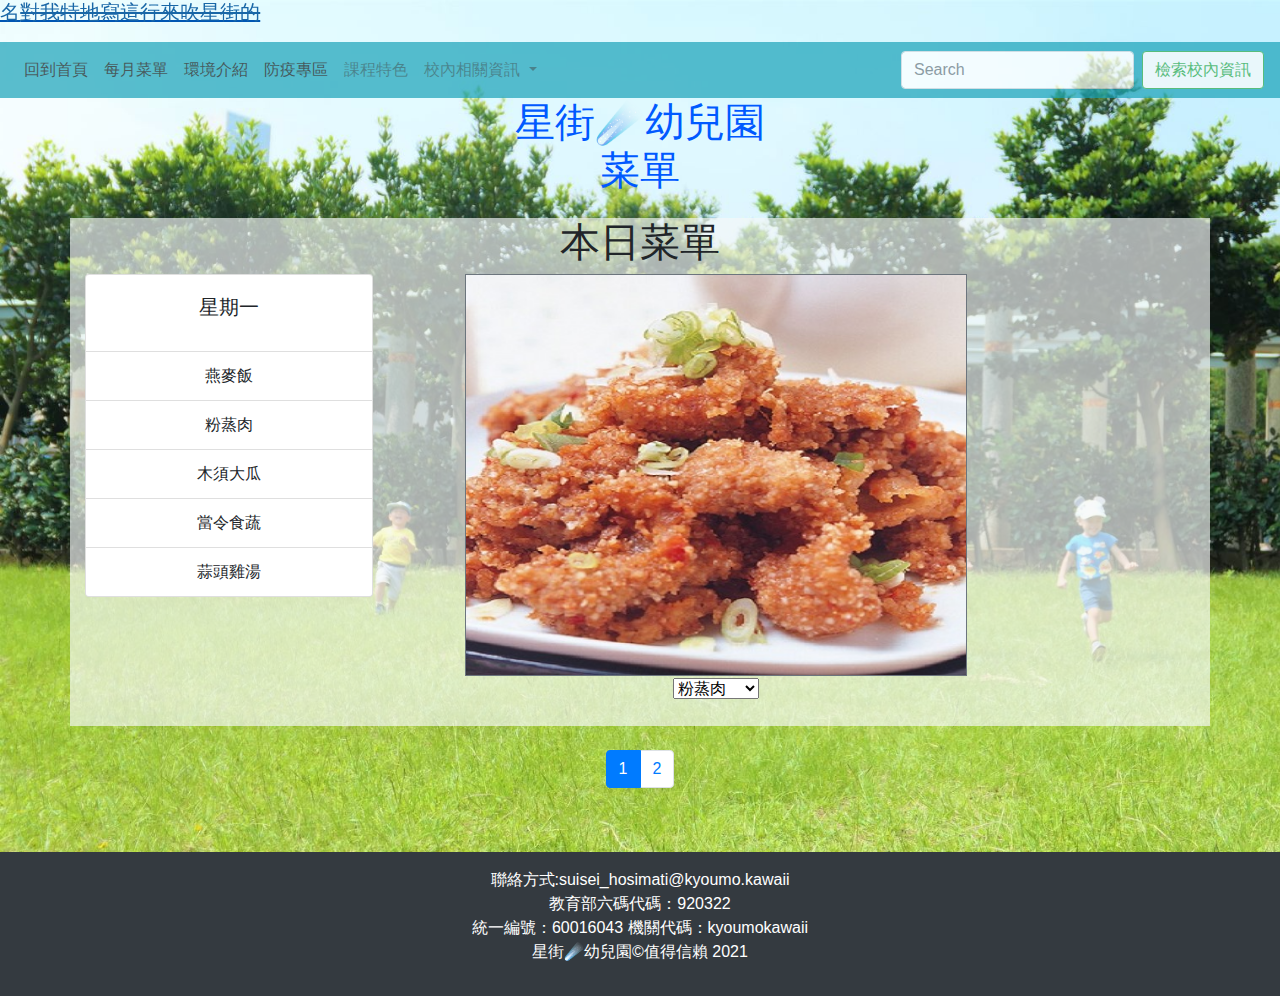
<file: menu.html>
<!DOCTYPE html>
<html lang="en">

<head>
  <meta charset="UTF-8">
  <meta http-equiv="X-UA-Compatible" content="IE=edge">
  <meta name="viewport" content="width=device-width, initial-scale=1.0">
  <title>星街☄️幼兒園 本日菜單</title>

  <style>
    body {

      background-image: url("幼兒園網頁.jpg");


      background-repeat: no-repeat;
      background-attachment: fixed;
      background-size: cover;

    }
  </style>


  <link rel="shortcut icon" href="LOGO.JPG" type="image/x-icon" />

</head>

<body>
  <marquee direction="right" scrollamount="20" onMouseOver="this.stop()" onMouseOut="this.start()">
    <img src="星街LOGO.jpg" style="float: left ; margin:0px 15px" alt="">

    <a href="https://www.youtube.com/channel/UC5CwaMl1eIgY8h02uZw7u8A" target="_blank">
        <h5 style=" color: rgb(25, 103, 167)">狂賀 星街達成世界搜尋趨勢第一名<s>對我特地寫這行來吹星街的</s>
        </h5>
    </a>
</marquee>

<nav class="navbar sticky-top  navbar-expand-sm navbar-expand-lg navbar-light bg-info" style="opacity: 0.7;">
    <!--設置表單功能-->
    <a class="navbar-toggler">星街☄️幼兒園</a>
    <button class="navbar-toggler" type="button" data-toggle="collapse" data-target="#navbarNavDropdown"
        aria-controls="navbarNavDropdown" aria-expanded="false" aria-label="Toggle navigation">
        <span class="navbar-toggler-icon"></span>
    </button>
    <div class="collapse navbar-collapse" id="navbarNavDropdown">
        <ul class="navbar-nav">
            <li class="nav-item active">
                <a class="nav-link" href="index.html">回到首頁<span class="sr-only">(current)</span></a>
            </li>
            <li class="nav-item active">
                <a class="nav-link" href="menu.html">每月菜單<span class="sr-only">(current)</span></a>
            </li>
            <li class="nav-item active">
                <a class="nav-link" href="環境介紹.html">環境介紹<span class="sr-only">(current)</span></a>
            </li>
            <li class="nav-item active">
                <a class="nav-link" href="防疫.html" >防疫專區<span
                        class="sr-only">(current)</span></a>
            </li>
            <li class="nav-item">
                <a class="nav-link" href="課程特色.html">課程特色</a>
            </li>

            <li class="nav-item dropdown">
                <a class="nav-link dropdown-toggle" href="#" id="navbarDropdownMenuLink" role="button"
                    data-toggle="dropdown" aria-haspopup="true" aria-expanded="false">
                    校內相關資訊
                </a>
                <div class="dropdown-menu" aria-labelledby="navbarDropdownMenuLink">
                    <a class="dropdown-item" href="teacher.html">全體教職員</a>
                    <a class="dropdown-item" href="activity.html">校慶活動</a>
                    <a class="dropdown-item" href="創意作品.html">學生創意作品</a>
                    <a class="dropdown-item" href="收費退費.html">收費退費須知</a>
                    <a class="dropdown-item" href="入學相關.html">入學相關</a>

                </div>
            </li>
        </ul>

    </div>
    <form class="form-inline my-2 my-lg-0">
        <input class="form-control mr-sm-2" type="text" placeholder="Search">
        <button class="btn btn-outline-success my-2 my-sm-0 bg-light" type="submit">檢索校內資訊</button>
    </form>
</nav>

<h1>
  <p style="text-align:center ;color: rgb(0, 89, 255);">星街☄️幼兒園<br>
    菜單
  </p>
</h1>
  

  <div class="container mt-4 text-center" style="background:#f5f8f8ab;width:100%" border="1">
    <h1>本日菜單</h1>
    <div class="row">
      <div class="col-lg-4 mb-4">
        <div class="card " style="width: 18rem;">
          <div class="card-body">
            <h5 class="card-title">星期一</h5>
          </div>
          <ul class="list-group list-group-flush">
            <li class="list-group-item">燕麥飯</li>
            <li class="list-group-item">粉蒸肉</li>
            <li class="list-group-item">木須大瓜</li>
            <li class="list-group-item">當令食蔬</li>
            <li class="list-group-item">蒜頭雞湯</li>
          </ul>
        </div>
      </div>
      <div class="col-lg-8 mb-4">
        <!--圖檔切換_開始-->
        <TABLE BORDER=0>
          <TR>
            <TD colspan="2" align="center"  class="bg-secondary">
              <IMG SRC="fd1.jpg" NAME="thumbnail1" style="width: 500px; height: 400px;">
            </TD>
          </TR>
          <FORM NAME="selections" >
            <TD>
              <SELECT NAME="individual" onChange="loadIndividual(this.form)">
                <!--在這裡編修圖檔的路徑//-->
                <OPTION VALUE="fd1.jpg" class="img-fluid" style="width: 500px; height: 400px;">粉蒸肉
                <OPTION VALUE="fd2.jpg" class="img-fluid" style="width: 500px; height: 400px;">木須大瓜
                <OPTION VALUE="fd3.jpg" class="img-fluid" style="width: 500px; height: 400px;">蒜頭雞湯
              </SELECT>
            </TD>
          </FORM>
        </TABLE>
        <!--圖檔切換_結束-->
        
      </div>

    </div>
  </div>




  <div class="w-100 d-flex justify-content-center mt-4">
    <div class="pagination-container">
      <nav aria-label="Page navigation example">
        <ul class="pagination">
          <li class="page-item active"><a class="page-link" href="">1</a></li>
          <li class="page-item"><a class="page-link" href="pic.html">2</a></li>
        </ul>
      </nav>
    </div>
  </div>




  <!-- end -->

  <footer class="bg-dark py-3 mt-5">
    <p class="text-center text-white">
      聯絡方式:suisei_hosimati@kyoumo.kawaii<br>
      教育部六碼代碼：920322<br>
      統一編號：60016043 機關代碼：kyoumokawaii<br>
      星街☄️幼兒園&copy;值得信賴 2021
    </p>
  </footer>

  <!-- /end -->


  <!doctype html>
  <html lang="en">

  <head>
    <title>Title</title>
    <!-- Required meta tags -->
    <meta charset="utf-8">
    <meta name="viewport" content="width=device-width, initial-scale=1, shrink-to-fit=no">

    <!-- Bootstrap CSS -->
    <link rel="stylesheet" href="https://stackpath.bootstrapcdn.com/bootstrap/4.3.1/css/bootstrap.min.css"
      integrity="sha384-ggOyR0iXCbMQv3Xipma34MD+dH/1fQ784/j6cY/iJTQUOhcWr7x9JvoRxT2MZw1T" crossorigin="anonymous">
  </head>

  <body>

    <!-- Optional JavaScript -->
    <!-- jQuery first, then Popper.js, then Bootstrap JS -->
    <script language="JavaScript">
      function f1() {
        setInterval("mdiv.filters.wave.phase+=10", 100);
      }
      if (document.all) {
        document.write('<img id=mdiv src="' + document.all.reflect.src + '" style="filter:wave(strength=3,freq=5,phase=3,lightstrength=3) blur() flipv()">')
        window.onload = f1
      }
    </script>
    <SCRIPT LANGUAGE="JavaScript">
      function loadIndividual(form) {
        var gifName = form.individual.options[form.individual.selectedIndex].value
        document.thumbnail1.src = gifName
      }
    </SCRIPT>
    <script src="https://code.jquery.com/jquery-3.3.1.slim.min.js"
      integrity="sha384-q8i/X+965DzO0rT7abK41JStQIAqVgRVzpbzo5smXKp4YfRvH+8abtTE1Pi6jizo"
      crossorigin="anonymous"></script>
    <script src="https://cdnjs.cloudflare.com/ajax/libs/popper.js/1.14.7/umd/popper.min.js"
      integrity="sha384-UO2eT0CpHqdSJQ6hJty5KVphtPhzWj9WO1clHTMGa3JDZwrnQq4sF86dIHNDz0W1"
      crossorigin="anonymous"></script>
    <script src="https://stackpath.bootstrapcdn.com/bootstrap/4.3.1/js/bootstrap.min.js"
      integrity="sha384-JjSmVgyd0p3pXB1rRibZUAYoIIy6OrQ6VrjIEaFf/nJGzIxFDsf4x0xIM+B07jRM"
      crossorigin="anonymous"></script>
  </body>

  </html>
</body>

</html>
</file>
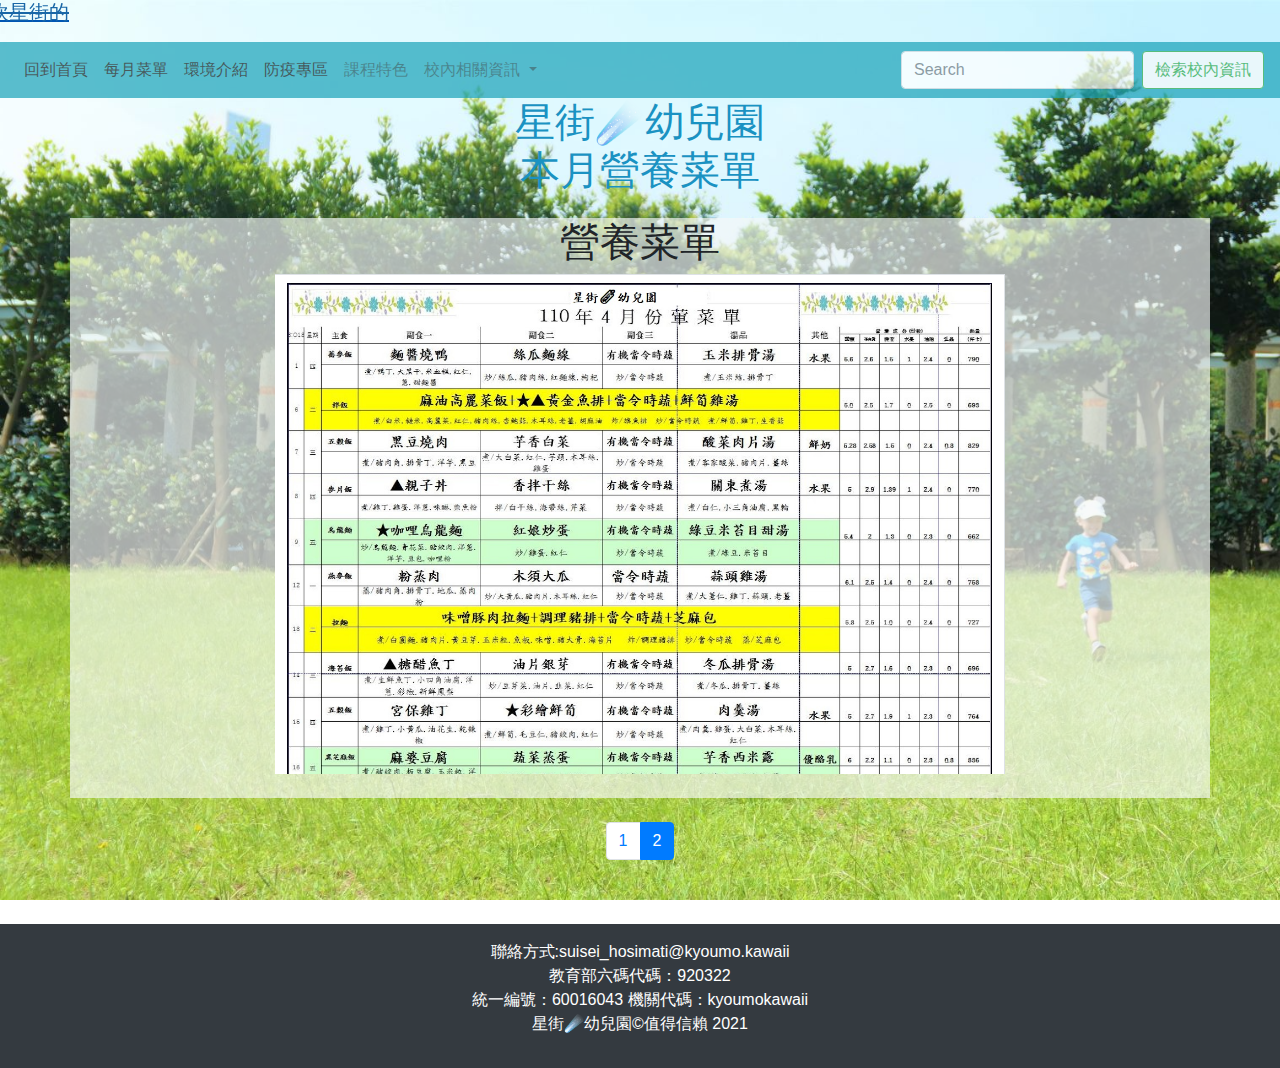
<file: pic.html>
<!DOCTYPE html>
<html lang="en">

<head>
    <title>星街☄️幼兒園 菜單</title>
    <!-- Required meta tags -->
    <meta charset="utf-8">
    <meta name="viewport" content="width=device-width, initial-scale=1, shrink-to-fit=no">

    <style>
        body {

            background-image: url("幼兒園網頁.jpg");
            background-repeat: no-repeat;
            background-attachment: fixed;
            background-size: cover;
        }
    </style>
    <!-- Bootstrap CSS -->

    <link rel="stylesheet" href="https://stackpath.bootstrapcdn.com/bootstrap/4.3.1/css/bootstrap.min.css"
        integrity="sha384-ggOyR0iXCbMQv3Xipma34MD+dH/1fQ784/j6cY/iJTQUOhcWr7x9JvoRxT2MZw1T" crossorigin="anonymous">
    <link rel="shortcut icon" href="LOGO.JPG" type="image/x-icon">



</head>

<body>


    <marquee direction="right" scrollamount="20" onMouseOver="this.stop()" onMouseOut="this.start()">
        <img src="星街LOGO.jpg" style="float: left ; margin:0px 15px" alt="">

        <a href="https://www.youtube.com/channel/UC5CwaMl1eIgY8h02uZw7u8A" target="_blank">
            <h5 style=" color: rgb(25, 103, 167)">狂賀 星街達成世界搜尋趨勢第一名<s>對我特地寫這行來吹星街的</s>
            </h5>
        </a>
    </marquee>



    <nav class="navbar sticky-top  navbar-expand-sm navbar-expand-lg navbar-light bg-info" style="opacity: 0.7;">
        <!--設置表單功能-->
        <a class="navbar-toggler">星街☄️幼兒園</a>
        <button class="navbar-toggler" type="button" data-toggle="collapse" data-target="#navbarNavDropdown"
            aria-controls="navbarNavDropdown" aria-expanded="false" aria-label="Toggle navigation">
            <span class="navbar-toggler-icon"></span>
        </button>
        <div class="collapse navbar-collapse" id="navbarNavDropdown">
            <ul class="navbar-nav">
                <li class="nav-item active">
                    <a class="nav-link" href="index.html">回到首頁<span class="sr-only">(current)</span></a>
                </li>
                <li class="nav-item active">
                    <a class="nav-link" href="menu.html">每月菜單<span class="sr-only">(current)</span></a>
                </li>
                <li class="nav-item active">
                    <a class="nav-link" href="環境介紹.html">環境介紹<span class="sr-only">(current)</span></a>
                </li>
                <li class="nav-item active">
                    <a class="nav-link" href="防疫.html">防疫專區<span class="sr-only">(current)</span></a>
                </li>
                <li class="nav-item">
                    <a class="nav-link" href="課程特色.html">課程特色</a>
                </li>

                <li class="nav-item dropdown">
                    <a class="nav-link dropdown-toggle" href="#" id="navbarDropdownMenuLink" role="button"
                        data-toggle="dropdown" aria-haspopup="true" aria-expanded="false">
                        校內相關資訊
                    </a>
                    <div class="dropdown-menu" aria-labelledby="navbarDropdownMenuLink">
                        <a class="dropdown-item" href="teacher.html">全體教職員</a>
                        <a class="dropdown-item" href="activity.html">校慶活動</a>
                        <a class="dropdown-item" href="創意作品.html">學生創意作品</a>
                        <a class="dropdown-item" href="收費退費.html">收費退費須知</a>
                        <a class="dropdown-item" href="入學相關.html">入學相關</a>

                    </div>
                </li>
            </ul>

        </div>
        <form class="form-inline my-2 my-lg-0">
            <input class="form-control mr-sm-2" type="text" placeholder="Search">
            <button class="btn btn-outline-success my-2 my-sm-0 bg-light" type="submit">檢索校內資訊</button>
        </form>
    </nav>

    <h1>
        <p style="text-align:center ; color: rgb(26, 146, 194);">
            星街☄️幼兒園<br>
            本月營養菜單<br></p>
    </h1>


    <div class="container mt-4 text-center" style="background:#f5f8f8ab;width:100%;" border="1">
        <h1>營養菜單</h1>
        <div class="row" align=center>
            <div class="col-lg-2">
            </div>
            <div class="col-lg-8 mb-4">
                <div class="overflow-auto" style=" height: 500px; width: 100%;">
                    <a class="page-link" href="menu.html"><img src="4月.jpg" alt="" class="img-fluid mb-4"></a>
                </div>
            </div>
        </div>

    </div>

    <div class="w-100 d-flex justify-content-center mt-4">
        <div class="pagination-container">
            <nav aria-label="Page navigation example">
                <ul class="pagination">
                    <li class="page-item"><a class="page-link" href="menu.html">1</a></li>
                    <li class="page-item active"><a class="page-link" href="">2</a></li>
                </ul>
            </nav>
        </div>
    </div>



    <footer class="bg-dark py-3 mt-5">
        <p class="text-center text-white">
            聯絡方式:suisei_hosimati@kyoumo.kawaii<br>
            教育部六碼代碼：920322<br>
            統一編號：60016043 機關代碼：kyoumokawaii<br>
            星街☄️幼兒園&copy;值得信賴 2021




        </p>
    </footer>







    <!-- Optional JavaScript -->
    <!-- jQuery first, then Popper.js, then Bootstrap JS -->
    <script src="https://code.jquery.com/jquery-3.3.1.slim.min.js"
        integrity="sha384-q8i/X+965DzO0rT7abK41JStQIAqVgRVzpbzo5smXKp4YfRvH+8abtTE1Pi6jizo"
        crossorigin="anonymous"></script>
    <script src="https://cdnjs.cloudflare.com/ajax/libs/popper.js/1.14.7/umd/popper.min.js"
        integrity="sha384-UO2eT0CpHqdSJQ6hJty5KVphtPhzWj9WO1clHTMGa3JDZwrnQq4sF86dIHNDz0W1"
        crossorigin="anonymous"></script>
    <script src="https://stackpath.bootstrapcdn.com/bootstrap/4.3.1/js/bootstrap.min.js"
        integrity="sha384-JjSmVgyd0p3pXB1rRibZUAYoIIy6OrQ6VrjIEaFf/nJGzIxFDsf4x0xIM+B07jRM"
        crossorigin="anonymous"></script>
</body>

</html>
</file>
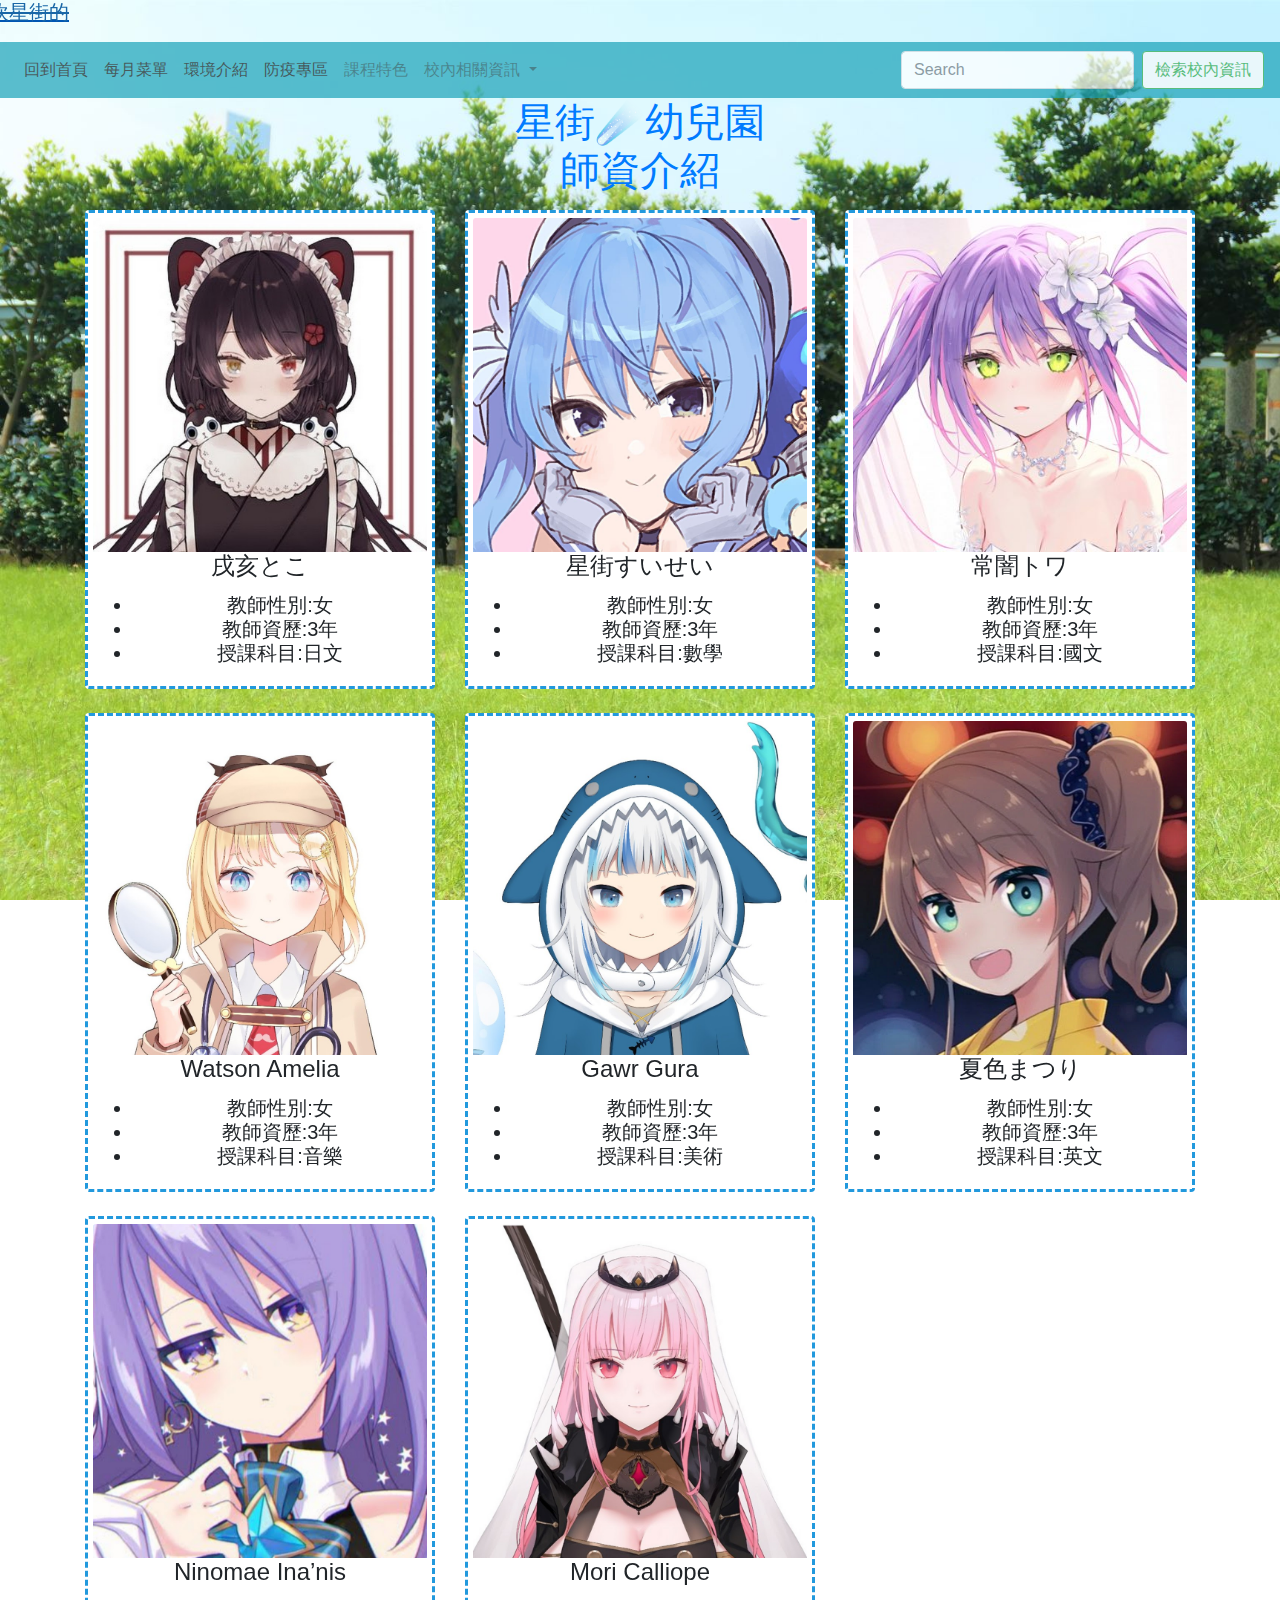
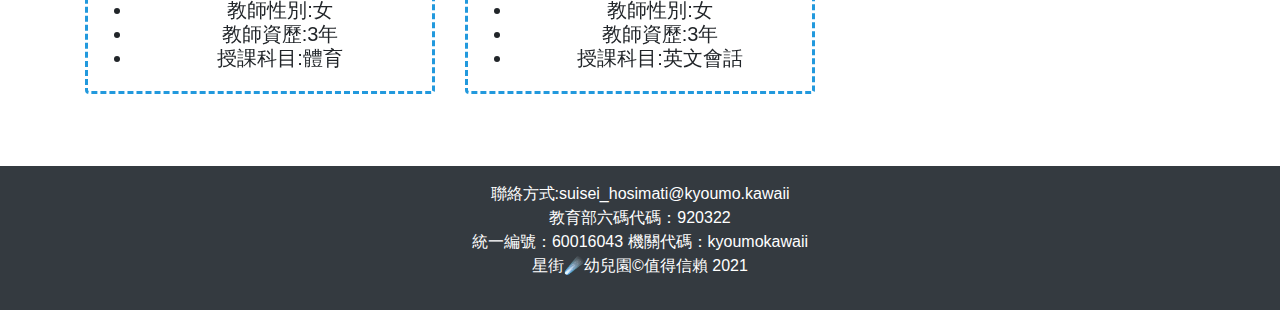
<file: teacher.html>
<!DOCTYPE html>
<html lang="en">

<head>
  <title>星街☄️幼兒園 教師資源</title>
  <!-- Required meta tags -->
  <meta charset="utf-8">
  <meta name="viewport" content="width=device-width, initial-scale=1, shrink-to-fit=no">

  <style>
    body {

      background-image: url("幼兒園網頁.jpg");
      background-repeat: no-repeat;
      background-attachment: fixed;
      background-size: cover;
    }
  </style>
  <!-- Bootstrap CSS -->
  <link rel=stylesheet type="text/css" href="css.css">

  <link rel="stylesheet" href="https://stackpath.bootstrapcdn.com/bootstrap/4.3.1/css/bootstrap.min.css"
    integrity="sha384-ggOyR0iXCbMQv3Xipma34MD+dH/1fQ784/j6cY/iJTQUOhcWr7x9JvoRxT2MZw1T" crossorigin="anonymous">
  <link rel="shortcut icon" href="LOGO.JPG" type="image/x-icon">


</head>

<body>
  <marquee direction="right" scrollamount="20" onMouseOver="this.stop()" onMouseOut="this.start()">
    <img src="星街LOGO.jpg" style="float: left ; margin:0px 15px" alt="">

    <a href="https://www.youtube.com/channel/UC5CwaMl1eIgY8h02uZw7u8A" target="_blank">
      <h5 style=" color: rgb(25, 103, 167)">狂賀 星街達成世界搜尋趨勢第一名<s>對我特地寫這行來吹星街的</s>
      </h5>
    </a>
  </marquee>







  <nav class="navbar sticky-top  navbar-expand-sm navbar-expand-lg navbar-light bg-info" style="opacity: 0.7;">
    <!--設置表單功能-->
    <a class="navbar-toggler">星街☄️幼兒園</a>
    <button class="navbar-toggler" type="button" data-toggle="collapse" data-target="#navbarNavDropdown"
      aria-controls="navbarNavDropdown" aria-expanded="false" aria-label="Toggle navigation">
      <span class="navbar-toggler-icon"></span>
    </button>
    <div class="collapse navbar-collapse" id="navbarNavDropdown">
      <ul class="navbar-nav">
        <li class="nav-item active">
          <a class="nav-link" href="index.html">回到首頁<span class="sr-only">(current)</span></a>
        </li>
        <li class="nav-item active">
          <a class="nav-link" href="menu.html">每月菜單<span class="sr-only">(current)</span></a>
        </li>
        <li class="nav-item active">
          <a class="nav-link" href="環境介紹.html">環境介紹<span class="sr-only">(current)</span></a>
        </li>
        <li class="nav-item active">
          <a class="nav-link" href="防疫.html">防疫專區<span class="sr-only">(current)</span></a>
        </li>
        <li class="nav-item">
          <a class="nav-link" href="課程特色.html">課程特色</a>
        </li>

        <li class="nav-item dropdown">
          <a class="nav-link dropdown-toggle" href="#" id="navbarDropdownMenuLink" role="button" data-toggle="dropdown"
            aria-haspopup="true" aria-expanded="false">
            校內相關資訊
          </a>
          <div class="dropdown-menu" aria-labelledby="navbarDropdownMenuLink">
            <a class="dropdown-item" href="teacher.html">全體教職員</a>
            <a class="dropdown-item" href="activity.html">校慶活動</a>
            <a class="dropdown-item" href="創意作品.html">學生創意作品</a>
            <a class="dropdown-item" href="收費退費.html">收費退費須知</a>
            <a class="dropdown-item" href="入學相關.html">入學相關</a>

          </div>
        </li>
      </ul>

    </div>
    <form class="form-inline my-2 my-lg-0">
      <input class="form-control mr-sm-2" type="text" placeholder="Search">
      <button class="btn btn-outline-success my-2 my-sm-0 bg-light" type="submit">檢索校內資訊</button>
    </form>
  </nav>
  <h1>
    <p style="text-align:center ; color: oldlace;"><a href="index.html">星街☄️幼兒園<br>
        師資介紹</a><br></p>
  </h1>

  <div class="container">

    <div class="row">

      <div class="col-lg-4 col-md-6 mb-4">

        <div class="card"
          style="border-width:3px;border-style:dashed;border-color:#2299dd;padding:5px; width:100%; height:100% ">



          <div class="card-container">
            <div class="card-inner">

              <!--此處為圖片寬度-->
              <div class="card-imgouter" style="width:100%;">

                <img src="TOKO.jpg" class="card-img-top" alt="...">
                <h4 class="card-title">戌亥とこ</h4>
                <ul class="h5">
                  <li>教師性別:女</li>
                  <li>教師資歷:3年</li>
                  <li>授課科目:日文</li>

                </ul>
              </div>
              <div class="card-content" style="background-color: rgb(224, 150, 31);">
                <a href="https://twitter.com/inui_toko" target="_blank">
                  <p style="color: rgb(255, 255, 255);">来て遊んでください</p>

                </a>
              </div>
            </div>
          </div>

        </div>

      </div>

      <div class="col-lg-4 col-md-6 mb-4">

        <div class="card"
          style="border-width:3px;border-style:dashed;border-color:#2299dd;padding:5px; width:100%; height:100%">


          <div class="card-container">
            <div class="card-inner">

              <!--此處為圖片寬度-->
              <div class="card-imgouter" style="width:100%">

                <img src="星街3.jpg" class="card-img-top" alt="...">
                <h4 class="card-title">星街すいせい</h4>
                <ul class="h5">
                  <li>教師性別:女</li>
                  <li>教師資歷:3年</li>
                  <li>授課科目:數學</li>

                </ul>


              </div>
              <div class="card-content" style="background-color: rgb(70, 129, 218);">
                <a href="https://twitter.com/suisei_hosimati" target="_blank">
                  <p style="color: rgb(255, 255, 255);">来て遊んでください</p>

                </a>
              </div>
            </div>
          </div>

        </div>

      </div>

      <div class="col-lg-4 col-md-6 mb-4">

        <div class="card"
          style="border-width:3px;border-style:dashed;border-color:#2299dd;padding:5px; width:100%; height:100%">


          <div class="card-container">
            <div class="card-inner">

              <!--此處為圖片寬度-->
              <div class="card-imgouter" style="width:100%;">

                <img src="常闇.jpg" class="card-img-top" alt="...">
                <h4 class="card-title">常闇トワ</h4>
                <ul class="h5">
                  <li>教師性別:女</li>
                  <li>教師資歷:3年</li>
                  <li>授課科目:國文</li>


                  <p></p>
                </ul>


              </div>
              <div class="card-content" style="background-color: rgb(192, 83, 235);">
                <a href="https://twitter.com/tokoyamitowa" target="_blank">
                  <p style="color: rgb(255, 255, 255);">来て遊んでください</p>

                </a>
              </div>
            </div>
          </div>

        </div>

      </div>

      <div class="col-lg-4 col-md-6 mb-4">

        <div class="card"
          style="border-width:3px;border-style:dashed;border-color:#2299dd;padding:5px; width:100%; height:100% ;">


          <div class="card-container">
            <div class="card-inner">

              <!--此處為圖片寬度-->
              <div class="card-imgouter" style="width:100%;">

                <img src="華生.jpg" class="card-img-top" alt="...">
                <h4 class="card-title">Watson Amelia</h4>
                <ul class="h5">
                  <li>教師性別:女</li>
                  <li>教師資歷:3年</li>
                  <li>授課科目:音樂</li>


                  <p></p>
                </ul>


              </div>
              <div class="card-content" style="background-color: rgb(248, 250, 123);">
                <a href="https://twitter.com/watsonameliaen" target="_blank">
                  <p style="color: rgb(0, 0, 0);">来て遊んでください</p>

                </a>
              </div>
            </div>
          </div>

        </div>

      </div>

      <div class="col-lg-4 col-md-6 mb-4">

        <div class="card"
          style="border-width:3px;border-style:dashed;border-color:#2299dd;padding:5px; width:100%; height:100% ;">


          <div class="card-container">
            <div class="card-inner">

              <!--此處為圖片寬度-->
              <div class="card-imgouter" style="width:100%;">

                <img src="GURA.jpg" class="card-img-top" alt="...">
                <h4 class="card-title">Gawr Gura</h4>
                <ul class="h5">
                  <li>教師性別:女</li>
                  <li>教師資歷:3年</li>
                  <li>授課科目:美術</li>


                  <p></p>
                </ul>


              </div>
              <div class="card-content" style="background-color: rgb(34, 239, 253);">
                <a href="https://twitter.com/gawrgura" target="_blank">
                  <p style="color: rgb(0, 0, 0);">来て遊んでください</p>

                </a>
              </div>
            </div>
          </div>

        </div>

      </div>

      <div class="col-lg-4 col-md-6 mb-4">

        <div class="card"
          style="border-width:3px;border-style:dashed;border-color:#2299dd;padding:5px; width:100%; height:100% ;">


          <div class="card-container">
            <div class="card-inner">

              <!--此處為圖片寬度-->
              <div class="card-imgouter" style="width:100%;">

                <img src="夏色.jpg" class="card-img-top" alt="...">
                <h4 class="card-title">夏色まつり</h4>
                <ul class="h5">
                  <li>教師性別:女</li>
                  <li>教師資歷:3年</li>
                  <li>授課科目:英文</li>


                  <p></p>
                </ul>


              </div>
              <div class="card-content" style="background-color: rgb(200, 140, 42);">
                <a href="https://twitter.com/natsuiromatsuri" target="_blank">
                  <p style="color: rgb(0, 0, 0);">来て遊んでください</p>

                </a>
              </div>
            </div>
          </div>

        </div>

      </div>

      <div class="col-lg-4 col-md-6 mb-4">

        <div class="card"
          style="border-width:3px;border-style:dashed;border-color:#2299dd;padding:5px; width:100%; height:100% ">


          <div class="card-container">
            <div class="card-inner">

              <!--此處為圖片寬度-->
              <div class="card-imgouter" style="width:100%;">

                <img src="INA.jpg" class="card-img-top" alt="...">
                <h4 class="card-title">Ninomae Ina’nis</h4>
                <ul class="h5">
                  <li>教師性別:女</li>
                  <li>教師資歷:3年</li>
                  <li>授課科目:體育</li>


                  <p></p>
                </ul>


              </div>
              <div class="card-content" style="background-color: rgb(171, 45, 230);">
                <a href="https://twitter.com/ninomaeinanis" target="_blank">
                  <p style="color: rgb(0, 0, 0);">来て遊んでください</p>

                </a>
              </div>
            </div>
          </div>

        </div>

      </div>

      <div class="col-lg-4 col-md-6 mb-4">

        <div class="card"
          style="border-width:3px;border-style:dashed;border-color:#2299dd;padding:5px; width:100%; height:100% ;">

          <div class="card-container">
            <div class="card-inner">

              <!--此處為圖片寬度-->
              <div class="card-imgouter" style="width:100%;  flex-flow: 1;">


                <img src="死神.jpg" class="card-img-top" alt="...">
                <h4 class="card-title">Mori Calliope</h4>
                <ul class="h5">
                  <li>教師性別:女</li>
                  <li>教師資歷:3年</li>
                  <li>授課科目:英文會話 </li>
                </ul>

              </div>
              <div class="card-content" style="background-color: rgb(243, 144, 213);">
                <a href="https://twitter.com/moricalliope" target="_blank">
                  <p style="color: rgb(0, 0, 0);">来て遊んでください</p>

                </a>
              </div>
            </div>
          </div>

        </div>

      </div>

    </div>

  </div>










  <footer class="bg-dark py-3 mt-5">
    <p class="text-center text-white">
      聯絡方式:suisei_hosimati@kyoumo.kawaii<br>
      教育部六碼代碼：920322<br>
      統一編號：60016043 機關代碼：kyoumokawaii<br>
      星街☄️幼兒園&copy;值得信賴 2021




    </p>
  </footer>



















  <!-- Optional JavaScript -->
  <!-- jQuery first, then Popper.js, then Bootstrap JS -->
  <script src="https://code.jquery.com/jquery-3.3.1.slim.min.js"
    integrity="sha384-q8i/X+965DzO0rT7abK41JStQIAqVgRVzpbzo5smXKp4YfRvH+8abtTE1Pi6jizo"
    crossorigin="anonymous"></script>
  <script src="https://cdnjs.cloudflare.com/ajax/libs/popper.js/1.14.7/umd/popper.min.js"
    integrity="sha384-UO2eT0CpHqdSJQ6hJty5KVphtPhzWj9WO1clHTMGa3JDZwrnQq4sF86dIHNDz0W1"
    crossorigin="anonymous"></script>
  <script src="https://stackpath.bootstrapcdn.com/bootstrap/4.3.1/js/bootstrap.min.js"
    integrity="sha384-JjSmVgyd0p3pXB1rRibZUAYoIIy6OrQ6VrjIEaFf/nJGzIxFDsf4x0xIM+B07jRM"
    crossorigin="anonymous"></script>
</body>

</html>
</file>
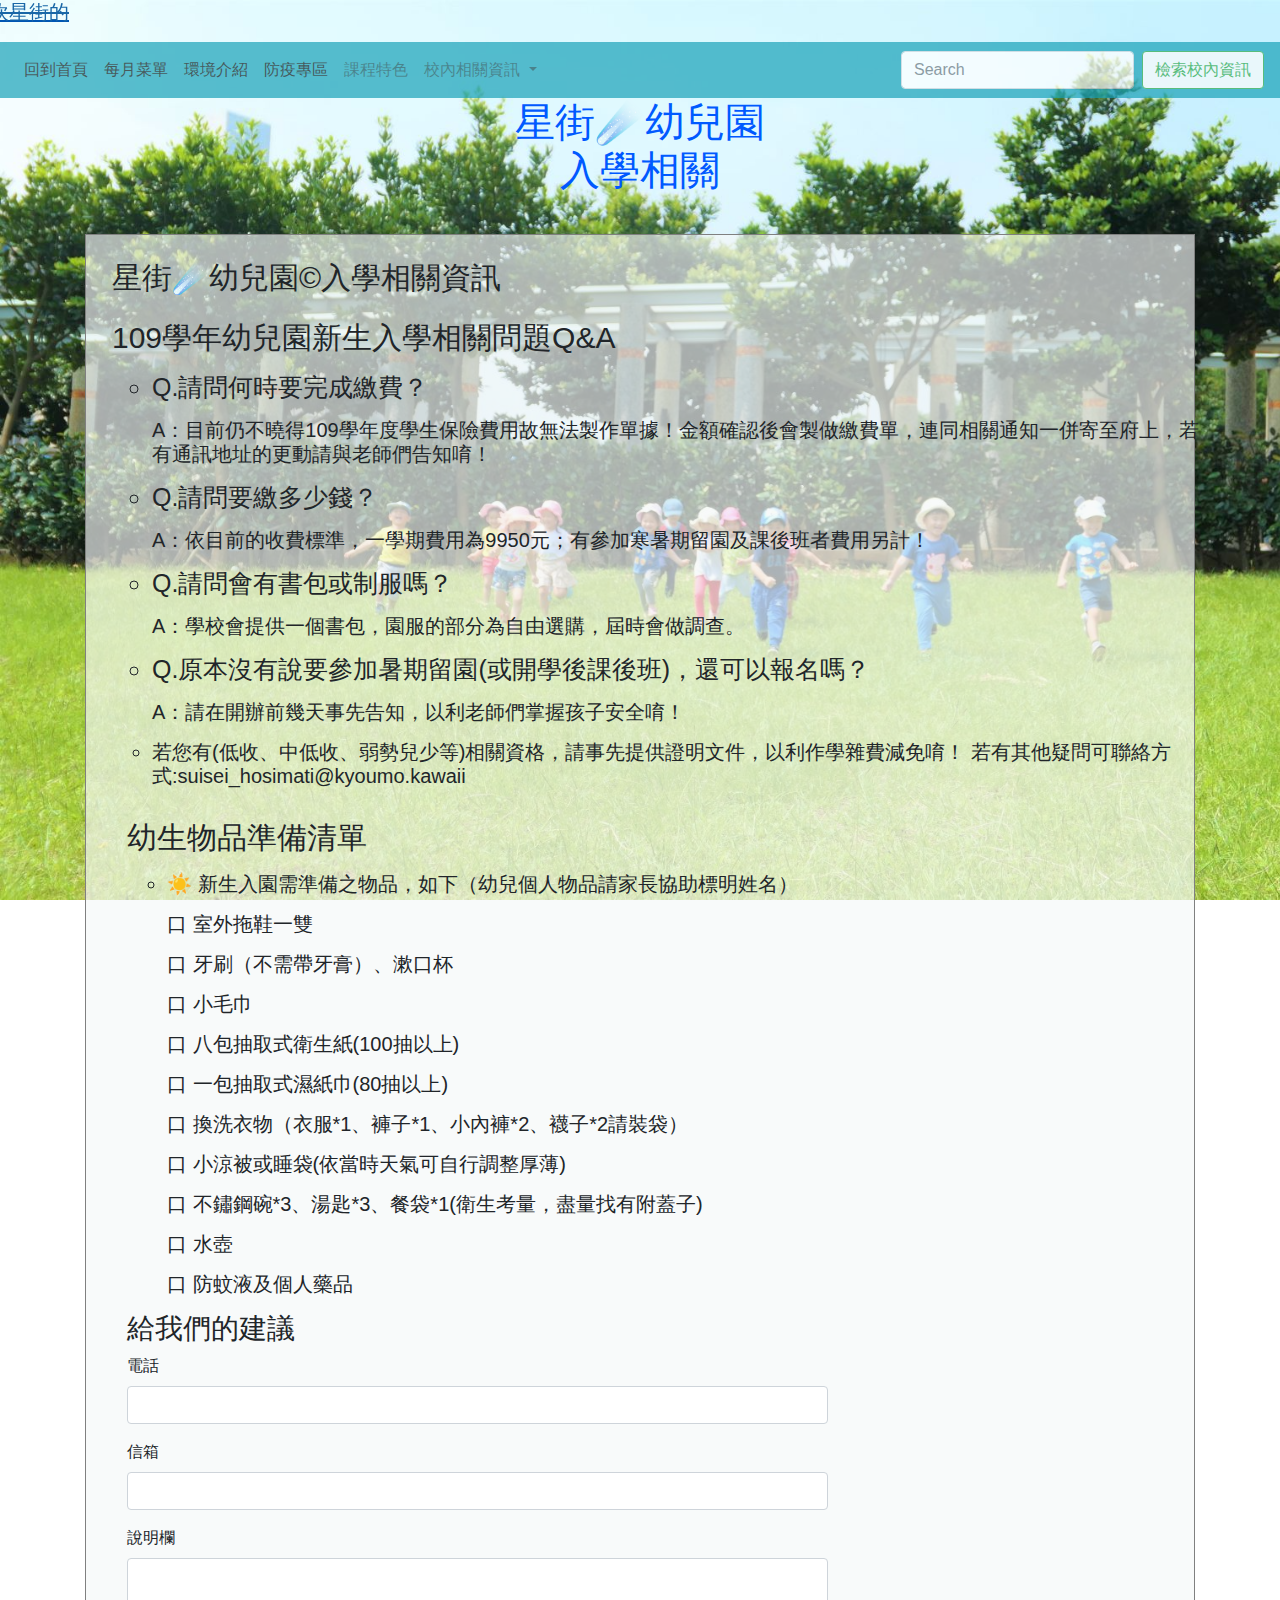
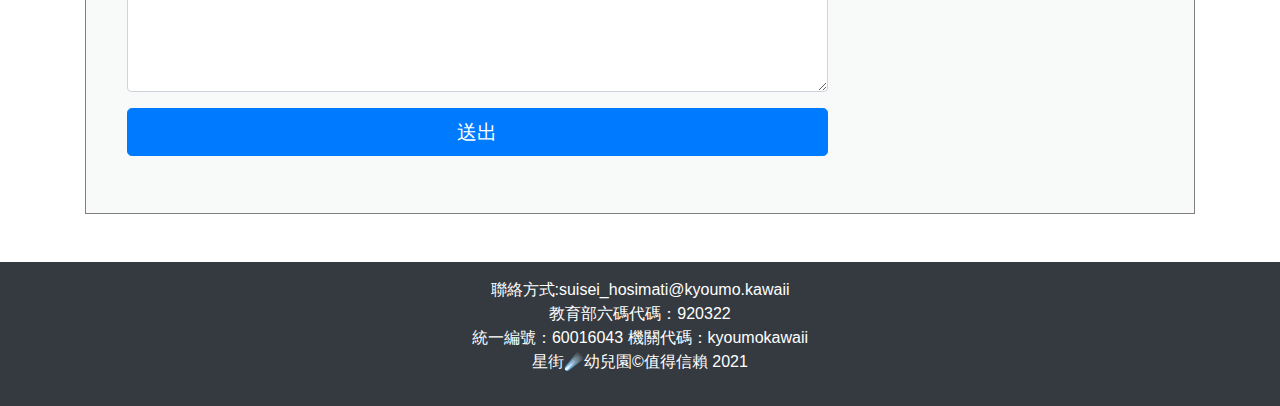
<file: 入學相關.html>
<!DOCTYPE html>
<html lang="en">

<head>
    <title>星街☄️幼兒園 入學相關</title>
    <!-- Required meta tags -->
    <meta charset="utf-8">
    <meta name="viewport" content="width=device-width, initial-scale=1, shrink-to-fit=no">

    <style>
        body {

            background-image: url("幼兒園網頁.jpg");
            background-repeat: no-repeat;
            background-attachment: fixed;
            background-size: cover;
        }
    </style>
    <!-- Bootstrap CSS -->

    <link rel="stylesheet" href="https://stackpath.bootstrapcdn.com/bootstrap/4.3.1/css/bootstrap.min.css"
        integrity="sha384-ggOyR0iXCbMQv3Xipma34MD+dH/1fQ784/j6cY/iJTQUOhcWr7x9JvoRxT2MZw1T" crossorigin="anonymous">
    <link rel="shortcut icon" href="LOGO.JPG" type="image/x-icon">


</head>

<body>




    <marquee direction="right" scrollamount="20" onMouseOver="this.stop()" onMouseOut="this.start()">
        <img src="星街LOGO.jpg" style="float: left ; margin:0px 15px" alt="">

        <a href="https://www.youtube.com/channel/UC5CwaMl1eIgY8h02uZw7u8A" target="_blank">
            <h5 style=" color: rgb(25, 103, 167)">狂賀 星街達成世界搜尋趨勢第一名<s>對我特地寫這行來吹星街的</s>
            </h5>
        </a>
    </marquee>





    <nav class="navbar sticky-top  navbar-expand-sm navbar-expand-lg navbar-light bg-info" style="opacity: 0.7;">
        <!--設置表單功能-->
        <a class="navbar-toggler">星街☄️幼兒園</a>
        <button class="navbar-toggler" type="button" data-toggle="collapse" data-target="#navbarNavDropdown"
            aria-controls="navbarNavDropdown" aria-expanded="false" aria-label="Toggle navigation">
            <span class="navbar-toggler-icon"></span>
        </button>
        <div class="collapse navbar-collapse" id="navbarNavDropdown">
            <ul class="navbar-nav">
                <li class="nav-item active">
                    <a class="nav-link" href="index.html">回到首頁<span class="sr-only">(current)</span></a>
                </li>
                <li class="nav-item active">
                    <a class="nav-link" href="menu.html">每月菜單<span class="sr-only">(current)</span></a>
                </li>
                <li class="nav-item active">
                    <a class="nav-link" href="環境介紹.html">環境介紹<span class="sr-only">(current)</span></a>
                </li>
                <li class="nav-item active">
                    <a class="nav-link" href="防疫.html">防疫專區<span class="sr-only">(current)</span></a>
                </li>
                <li class="nav-item">
                    <a class="nav-link" href="課程特色.html">課程特色</a>
                </li>

                <li class="nav-item dropdown">
                    <a class="nav-link dropdown-toggle" href="#" id="navbarDropdownMenuLink" role="button"
                        data-toggle="dropdown" aria-haspopup="true" aria-expanded="false">
                        校內相關資訊
                    </a>
                    <div class="dropdown-menu" aria-labelledby="navbarDropdownMenuLink">
                        <a class="dropdown-item" href="teacher.html">全體教職員</a>
                        <a class="dropdown-item" href="activity.html">校慶活動</a>
                        <a class="dropdown-item" href="創意作品.html">學生創意作品</a>
                        <a class="dropdown-item" href="收費退費.html">收費退費須知</a>
                        <a class="dropdown-item" href="入學相關.html">入學相關</a>

                    </div>
                </li>
            </ul>

        </div>
        <form class="form-inline my-2 my-lg-0">
            <input class="form-control mr-sm-2" type="text" placeholder="Search">
            <button class="btn btn-outline-success my-2 my-sm-0 bg-light" type="submit">檢索校內資訊</button>
        </form>
    </nav>

    <h1>
        <p style="text-align:center ;color: rgb(0, 89, 255);">星街☄️幼兒園<br>
            入學相關
        </p>
    </h1>

    <div class="container">
        <table style="background:#f5f8f8ab;width:100%" border="1" ;>
            　<tr>
                　<td>
                    <ul>
                        <div class="row">


                            <div class="row">
                                <div class="col-lg-6   ">

                                </div>
                            </div>
                            <div class="col-lg-100 mt-4">
                                <h3 style="font-size: 30px;">星街☄️幼兒園&copy;入學相關資訊</h3>

                                <h5 class="mt-4 text-monspace ">

                                    <div class="col-lg-30 mt-4">

                                        <p style="font-size: 30px;">109學年幼兒園新生入學相關問題Q&A</p>
                                        <ul>

                                            <li style="font-size: 25px;">Q.請問何時要完成繳費？</li>
                                            <p></p>
                                            <p>A：目前仍不曉得109學年度學生保險費用故無法製作單據！金額確認後會製做繳費單，連同相關通知一併寄至府上，若有通訊地址的更動請與老師們告知唷！
                                            </p>
                                            <li style="font-size: 25px;">Q.請問要繳多少錢？</li>
                                            <p></p>
                                            <p>A：依目前的收費標準，一學期費用為9950元；有參加寒暑期留園及課後班者費用另計！</p>
                                            <li style="font-size: 25px;">Q.請問會有書包或制服嗎？</li>
                                            <p></p>
                                            <p>A：學校會提供一個書包，園服的部分為自由選購，屆時會做調查。</p>
                                            <li style="font-size: 25px;">Q.原本沒有說要參加暑期留園(或開學後課後班)，還可以報名嗎？</li>
                                            <p></p>
                                            <p>A：請在開辦前幾天事先告知，以利老師們掌握孩子安全唷！</p>
                                            <li>若您有(低收、中低收、弱勢兒少等)相關資格，請事先提供證明文件，以利作學雜費減免唷！
                                                若有其他疑問可聯絡方式:suisei_hosimati@kyoumo.kawaii</li>
                                        </ul>
                                </h5>
                            </div>
                        </div>
                        <div class="col-lg-100 mt-4">


                            <h5 class="mt-4 text-monspace ">

                                <div class="col-lg-30 mt-4">


                                    <p style="font-size: 30px;">幼生物品準備清單</p>
                                    <ul>

                                        <li>☀ 新生入園需準備之物品，如下（幼兒個人物品請家長協助標明姓名）</li>
                                        <p></p>
                                        <p>口 室外拖鞋一雙</p>
                                        <p>口 牙刷（不需帶牙膏）、漱口杯</p>
                                        <p>口 小毛巾</p>
                                        <p>口 八包抽取式衛生紙(100抽以上)</p>
                                        <p>口 一包抽取式濕紙巾(80抽以上)</p>
                                        <p>口 換洗衣物（衣服*1、褲子*1、小內褲*2、襪子*2請裝袋）</p>
                                        <p>口 小涼被或睡袋(依當時天氣可自行調整厚薄)</p>
                                        <p>口 不鏽鋼碗*3、湯匙*3、餐袋*1(衛生考量，盡量找有附蓋子)</p>
                                        <p>口 水壺</p>
                                        <p>口 防蚊液及個人藥品</p>
                                    </ul>
                            </h5>
                        </div>



    </div>






    </div>
    <div class="row">
        <div class="col-lg-8">
            <h3>給我們的建議</h3>
            <div class="form-group">
                <label for="">電話</label>
                <input type="tel" name="" id="" class="form-control" placeholder="" aria-describedby="helpId">
                <small id="helpId" class="text-muted"></small>
            </div>
            <div class="form-group">
                <label for="">信箱</label>
                <input type="tel" name="" id="" class="form-control" placeholder="" aria-describedby="helpId">
                <small id="helpId" class="text-muted"></small>
            </div>
            <div class="form-group">
                <label for="">說明欄</label>
                <textarea class="form-control" name="" id="" rows="5"></textarea>
            </div>
            <button type="button" name="" id="" class="btn btn-primary btn-lg btn-block mb-3">送出</button>
        </div>
    </div>
    </div>


    </div>
    </div>
    </ul>
    　</td>
    　</tr>
    </table>
    </div>









    <footer class="bg-dark py-3 mt-5">
        <p class="text-center text-white">
            聯絡方式:suisei_hosimati@kyoumo.kawaii<br>
            教育部六碼代碼：920322<br>
            統一編號：60016043 機關代碼：kyoumokawaii<br>
            星街☄️幼兒園&copy;值得信賴 2021




        </p>
    </footer>







    <!-- Optional JavaScript -->
    <!-- jQuery first, then Popper.js, then Bootstrap JS -->
    <script src="https://code.jquery.com/jquery-3.3.1.slim.min.js"
        integrity="sha384-q8i/X+965DzO0rT7abK41JStQIAqVgRVzpbzo5smXKp4YfRvH+8abtTE1Pi6jizo"
        crossorigin="anonymous"></script>
    <script src="https://cdnjs.cloudflare.com/ajax/libs/popper.js/1.14.7/umd/popper.min.js"
        integrity="sha384-UO2eT0CpHqdSJQ6hJty5KVphtPhzWj9WO1clHTMGa3JDZwrnQq4sF86dIHNDz0W1"
        crossorigin="anonymous"></script>
    <script src="https://stackpath.bootstrapcdn.com/bootstrap/4.3.1/js/bootstrap.min.js"
        integrity="sha384-JjSmVgyd0p3pXB1rRibZUAYoIIy6OrQ6VrjIEaFf/nJGzIxFDsf4x0xIM+B07jRM"
        crossorigin="anonymous"></script>
</body>

</html>
</file>
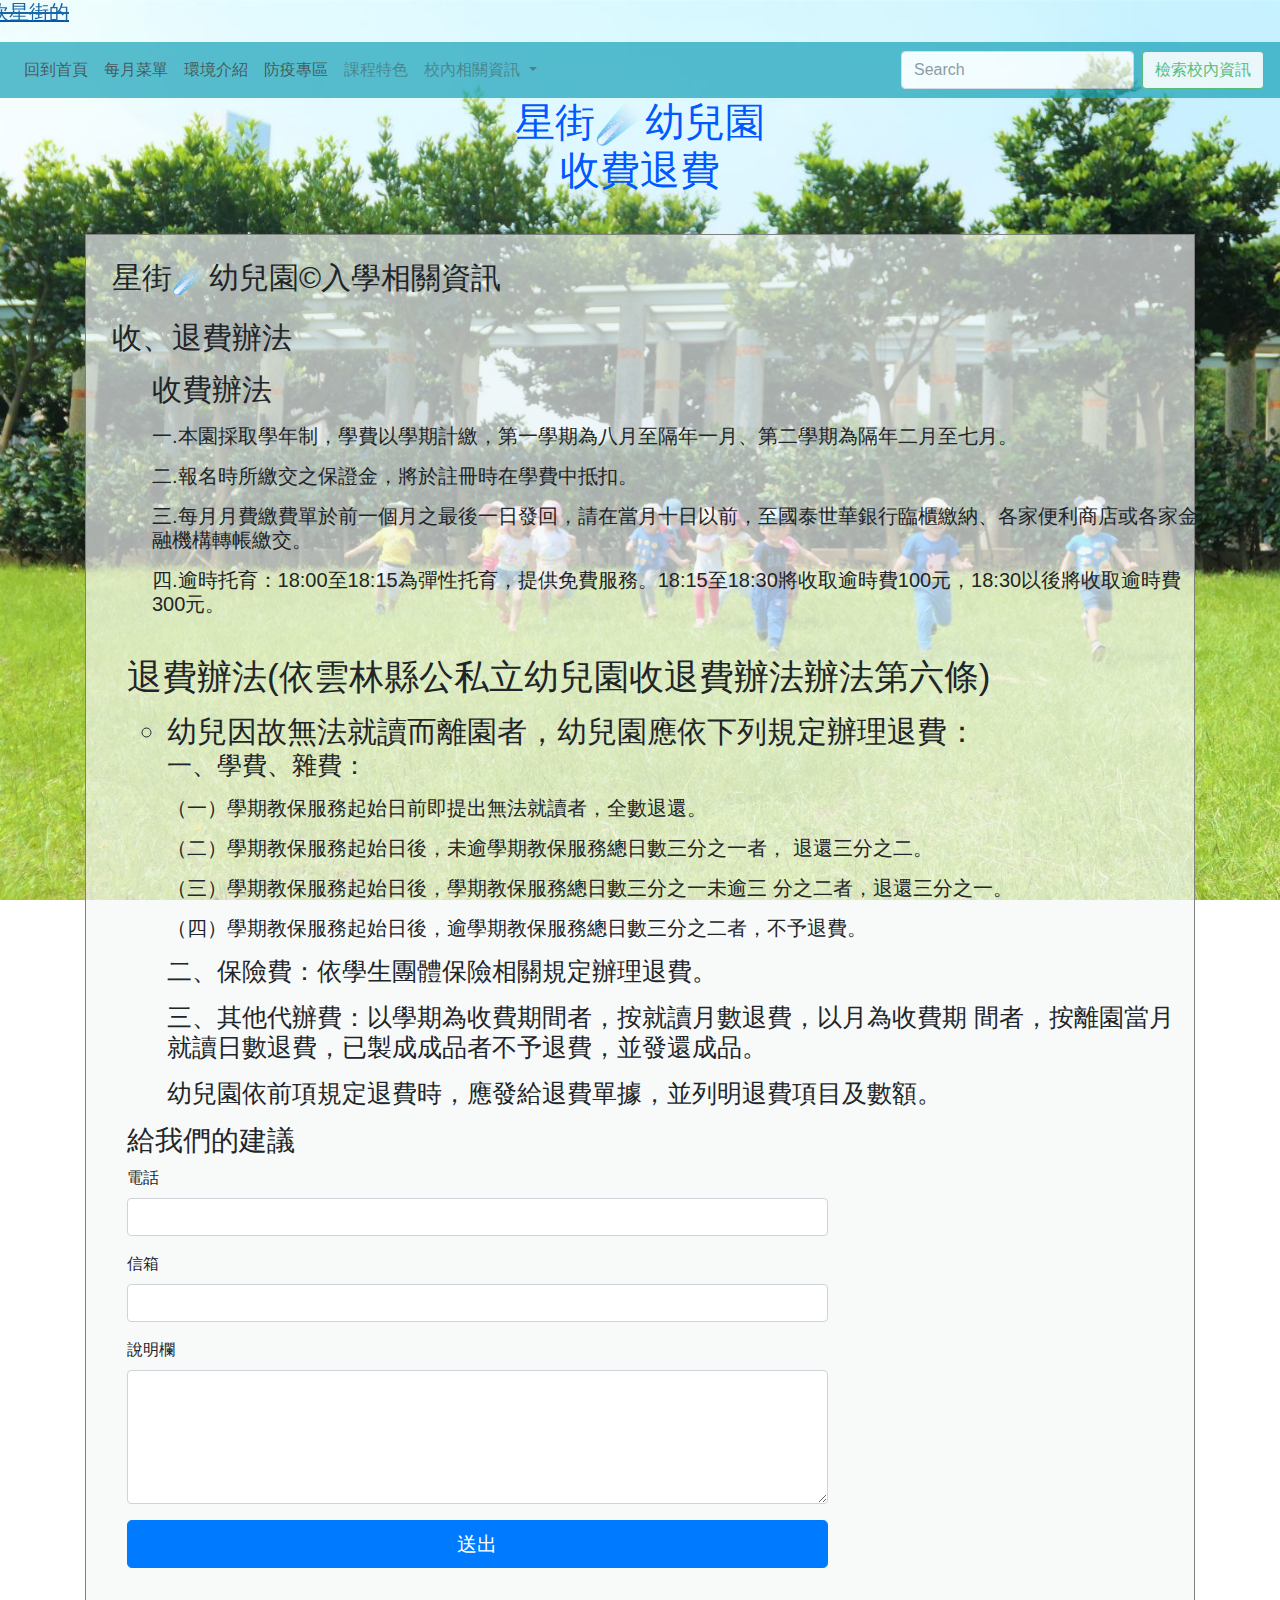
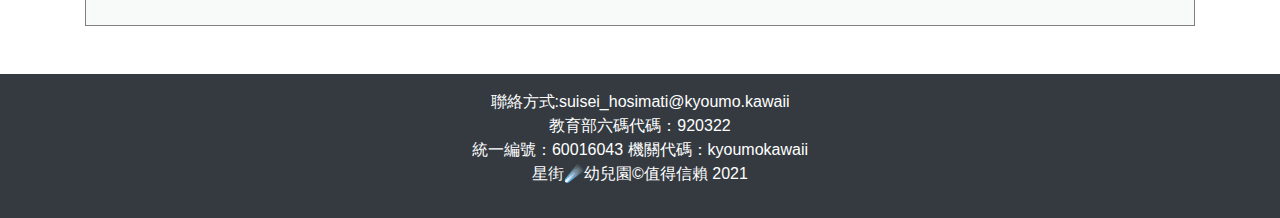
<file: 收費退費.html>
<!DOCTYPE html>
<html lang="en">

<head>
    <title>星街☄️幼兒園 收費退費</title>
    <!-- Required meta tags -->
    <meta charset="utf-8">
    <meta name="viewport" content="width=device-width, initial-scale=1, shrink-to-fit=no">

    <style>
        body {

            background-image: url("幼兒園網頁.jpg");
            background-repeat: no-repeat;
            background-attachment: fixed;
            background-size: cover;
        }
    </style>
    <!-- Bootstrap CSS -->

    <link rel="stylesheet" href="https://stackpath.bootstrapcdn.com/bootstrap/4.3.1/css/bootstrap.min.css"
        integrity="sha384-ggOyR0iXCbMQv3Xipma34MD+dH/1fQ784/j6cY/iJTQUOhcWr7x9JvoRxT2MZw1T" crossorigin="anonymous">
    <link rel="shortcut icon" href="LOGO.JPG" type="image/x-icon">


</head>

<body>


    <marquee direction="right" scrollamount="20" onMouseOver="this.stop()" onMouseOut="this.start()">
        <img src="星街LOGO.jpg" style="float: left ; margin:0px 15px" alt="">

        <a href="https://www.youtube.com/channel/UC5CwaMl1eIgY8h02uZw7u8A" target="_blank">
            <h5 style=" color: rgb(25, 103, 167)">狂賀 星街達成世界搜尋趨勢第一名<s>對我特地寫這行來吹星街的</s>
            </h5>
        </a>
    </marquee>





    <nav class="navbar sticky-top  navbar-expand-sm navbar-expand-lg navbar-light bg-info" style="opacity: 0.7;">
        <!--設置表單功能-->
        <a class="navbar-toggler">星街☄️幼兒園</a>
        <button class="navbar-toggler" type="button" data-toggle="collapse" data-target="#navbarNavDropdown"
            aria-controls="navbarNavDropdown" aria-expanded="false" aria-label="Toggle navigation">
            <span class="navbar-toggler-icon"></span>
        </button>
        <div class="collapse navbar-collapse" id="navbarNavDropdown">
            <ul class="navbar-nav">
                <li class="nav-item active">
                    <a class="nav-link" href="index.html">回到首頁<span class="sr-only">(current)</span></a>
                </li>
                <li class="nav-item active">
                    <a class="nav-link" href="menu.html">每月菜單<span class="sr-only">(current)</span></a>
                </li>
                <li class="nav-item active">
                    <a class="nav-link" href="環境介紹.html">環境介紹<span class="sr-only">(current)</span></a>
                </li>
                <li class="nav-item active">
                    <a class="nav-link" href="防疫.html">防疫專區<span class="sr-only">(current)</span></a>
                </li>
                <li class="nav-item">
                    <a class="nav-link" href="課程特色.html">課程特色</a>
                </li>

                <li class="nav-item dropdown">
                    <a class="nav-link dropdown-toggle" href="#" id="navbarDropdownMenuLink" role="button"
                        data-toggle="dropdown" aria-haspopup="true" aria-expanded="false">
                        校內相關資訊
                    </a>
                    <div class="dropdown-menu" aria-labelledby="navbarDropdownMenuLink">
                        <a class="dropdown-item" href="teacher.html">全體教職員</a>
                        <a class="dropdown-item" href="activity.html">校慶活動</a>
                        <a class="dropdown-item" href="創意作品.html">學生創意作品</a>
                        <a class="dropdown-item" href="收費退費.html">收費退費須知</a>
                        <a class="dropdown-item" href="入學相關.html">入學相關</a>

                    </div>
                </li>
            </ul>

        </div>
        <form class="form-inline my-2 my-lg-0">
            <input class="form-control mr-sm-2" type="text" placeholder="Search">
            <button class="btn btn-outline-success my-2 my-sm-0 bg-light" type="submit">檢索校內資訊</button>
        </form>
    </nav>

    <h1>
        <p style="text-align:center ;color: rgb(0, 89, 255);">星街☄️幼兒園<br>
            收費退費
        </p>
    </h1>

    <div class="container">
        <table style="background:#f5f8f8ab;width:100%" border="1" ;>
            　<tr>
                　<td>
                    <ul>
                        <div class="row">


                            <div class="row">
                                <div class="col-lg-6   ">

                                </div>
                            </div>
                            <div class="col-lg-100 mt-4">
                                <h3 style="font-size: 30px;">星街☄️幼兒園&copy;入學相關資訊</h3>

                                <h5 class="mt-4 text-monspace ">
                                    <div class="col-lg-30 mt-4"></div>

                                    <p style="font-size: 30px;">收、退費辦法</p>

                                    <ul>

                                        <p style="font-size: 30px;">收費辦法</p>
                                        <p>一.本園採取學年制，學費以學期計繳，第一學期為八月至隔年一月、第二學期為隔年二月至七月。</p>
                                        <p>二.報名時所繳交之保證金，將於註冊時在學費中抵扣。</p>
                                        <p>三.每月月費繳費單於前一個月之最後一日發回，請在當月十日以前，至國泰世華銀行臨櫃繳納、各家便利商店或各家金融機構轉帳繳交。</p>
                                        <p>四.逾時托育：18:00至18:15為彈性托育，提供免費服務。18:15至18:30將收取逾時費100元，18:30以後將收取逾時費300元。</p>

                                    </ul>
                                </h5>
                            </div>
                        </div>
                        <div class="col-lg-100 mt-4">


                            <h5 class="mt-4 text-monspace ">

                                <div class="col-lg-30 mt-4">


                                    <p style="font-size: 35px;">退費辦法(依雲林縣公私立幼兒園收退費辦法辦法第六條)
                                    </p>
                                    <ul>

                                        <li style="font-size: 30px;">幼兒因故無法就讀而離園者，幼兒園應依下列規定辦理退費：</li>
                                        <p style="font-size: 25px;">一、學費、雜費：</p>
                                        <p style="font-size: 20px;">（一）學期教保服務起始日前即提出無法就讀者，全數退還。</p>
                                        <p style="font-size: 20px;">（二）學期教保服務起始日後，未逾學期教保服務總日數三分之一者，
                                            退還三分之二。</p>
                                        <p style="font-size: 20px;">（三）學期教保服務起始日後，學期教保服務總日數三分之一未逾三
                                            分之二者，退還三分之一。</p>
                                        <p style="font-size: 20px; ">（四）學期教保服務起始日後，逾學期教保服務總日數三分之二者，不予退費。</p>
                                        <p style="font-size: 25px;">二、保險費：依學生團體保險相關規定辦理退費。</p>
                                        <p style="font-size: 25px;">三、其他代辦費：以學期為收費期間者，按就讀月數退費，以月為收費期
                                            間者，按離園當月就讀日數退費，已製成成品者不予退費，並發還成品。</p>

                                        <p style="font-size: 25px;">幼兒園依前項規定退費時，應發給退費單據，並列明退費項目及數額。</p>



                                    </ul>
                            </h5>
                        </div>
    </div>






    </div>
    <div class="row">
        <div class="col-lg-8">
            <h3>給我們的建議</h3>
            <div class="form-group">
                <label for="">電話</label>
                <input type="tel" name="" id="" class="form-control" placeholder="" aria-describedby="helpId">
                <small id="helpId" class="text-muted"></small>
            </div>
            <div class="form-group">
                <label for="">信箱</label>
                <input type="tel" name="" id="" class="form-control" placeholder="" aria-describedby="helpId">
                <small id="helpId" class="text-muted"></small>
            </div>
            <div class="form-group">
                <label for="">說明欄</label>
                <textarea class="form-control" name="" id="" rows="5"></textarea>
            </div>
            <button type="button" name="" id="" class="btn btn-primary btn-lg btn-block mb-3">送出</button>
        </div>
    </div>
    </div>

    </ul>
    　</td>
    　</tr>
    </table>
    </div>









    <footer class="bg-dark py-3 mt-5">
        <p class="text-center text-white">
            聯絡方式:suisei_hosimati@kyoumo.kawaii<br>
            教育部六碼代碼：920322<br>
            統一編號：60016043 機關代碼：kyoumokawaii<br>
            星街☄️幼兒園&copy;值得信賴 2021




        </p>
    </footer>







    <!-- Optional JavaScript -->
    <!-- jQuery first, then Popper.js, then Bootstrap JS -->
    <script src="https://code.jquery.com/jquery-3.3.1.slim.min.js"
        integrity="sha384-q8i/X+965DzO0rT7abK41JStQIAqVgRVzpbzo5smXKp4YfRvH+8abtTE1Pi6jizo"
        crossorigin="anonymous"></script>
    <script src="https://cdnjs.cloudflare.com/ajax/libs/popper.js/1.14.7/umd/popper.min.js"
        integrity="sha384-UO2eT0CpHqdSJQ6hJty5KVphtPhzWj9WO1clHTMGa3JDZwrnQq4sF86dIHNDz0W1"
        crossorigin="anonymous"></script>
    <script src="https://stackpath.bootstrapcdn.com/bootstrap/4.3.1/js/bootstrap.min.js"
        integrity="sha384-JjSmVgyd0p3pXB1rRibZUAYoIIy6OrQ6VrjIEaFf/nJGzIxFDsf4x0xIM+B07jRM"
        crossorigin="anonymous"></script>
</body>

</html>
</file>
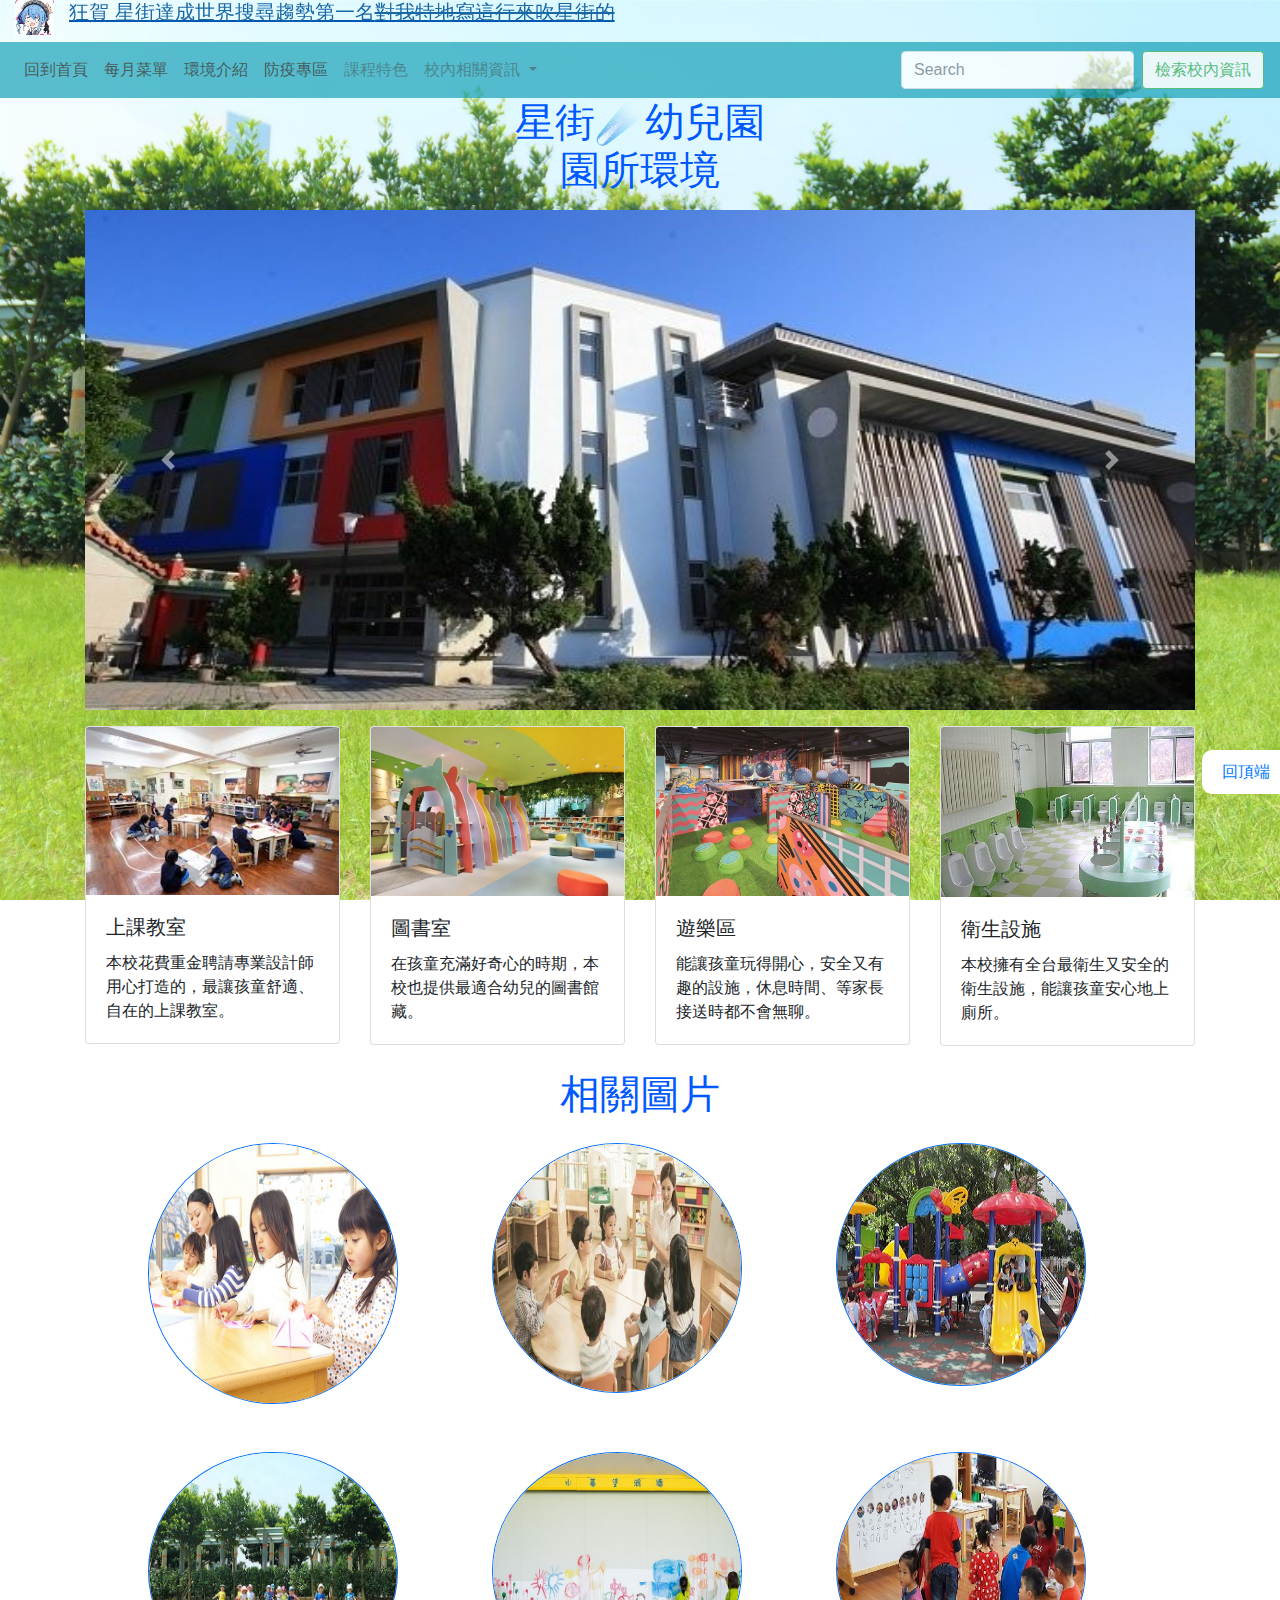
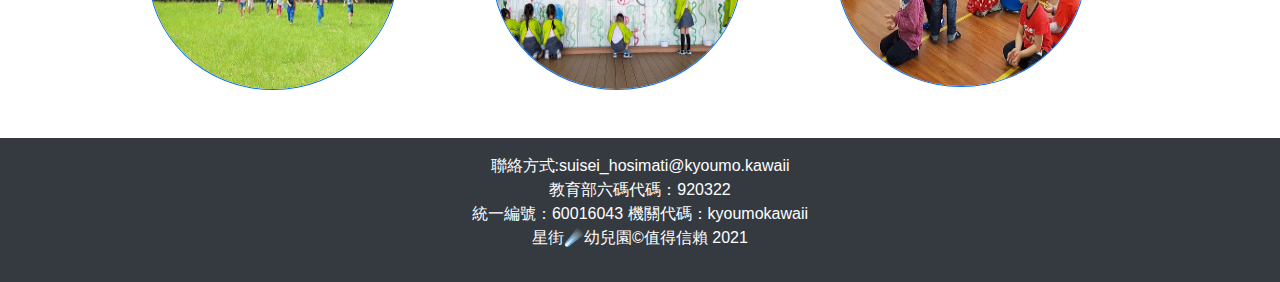
<file: 環境介紹.html>
<!DOCTYPE html>
<html lang="en">

<head>
  <div id="123">
    <title>星街☄️幼兒園 環境介紹</title>
  </div>

  <!-- Required meta tags -->
  <meta charset="utf-8">
  <meta name="viewport" content="width=device-width, initial-scale=1, shrink-to-fit=no">

  <style>
    body {

      background-image: url("幼兒園網頁.jpg");
      background-repeat: no-repeat;
      background-attachment: fixed;
      background-size: cover;
    }
  </style>
  <!-- Bootstrap CSS -->


  <link rel="stylesheet" href="https://stackpath.bootstrapcdn.com/bootstrap/4.3.1/css/bootstrap.min.css"
    integrity="sha384-ggOyR0iXCbMQv3Xipma34MD+dH/1fQ784/j6cY/iJTQUOhcWr7x9JvoRxT2MZw1T" crossorigin="anonymous">
    <link rel="shortcut icon" href="LOGO.JPG" type="image/x-icon">



</head>

<body>


  <marquee direction="right" scrollamount="20" onMouseOver="this.stop()" onMouseOut="this.start()">
    <img src="星街LOGO.jpg" style="float: left ; margin:0px 15px" alt="">

    <a href="https://www.youtube.com/channel/UC5CwaMl1eIgY8h02uZw7u8A" target="_blank">
      <h5 style=" color: rgb(25, 103, 167)">狂賀 星街達成世界搜尋趨勢第一名<s>對我特地寫這行來吹星街的</s>
      </h5>
    </a>
  </marquee>



  <nav class="navbar sticky-top  navbar-expand-sm navbar-expand-lg navbar-light bg-info" style="opacity: 0.7;">
    <!--設置表單功能-->
    <a class="navbar-toggler">星街☄️幼兒園</a>
    <button class="navbar-toggler" type="button" data-toggle="collapse" data-target="#navbarNavDropdown"
      aria-controls="navbarNavDropdown" aria-expanded="false" aria-label="Toggle navigation">
      <span class="navbar-toggler-icon"></span>
    </button>
    <div class="collapse navbar-collapse" id="navbarNavDropdown">
      <ul class="navbar-nav">
        <li class="nav-item active">
          <a class="nav-link" href="index.html">回到首頁<span class="sr-only">(current)</span></a>
        </li>
        <li class="nav-item active">
          <a class="nav-link" href="menu.html">每月菜單<span class="sr-only">(current)</span></a>
        </li>
        <li class="nav-item active">
          <a class="nav-link" href="環境介紹.html">環境介紹<span class="sr-only">(current)</span></a>
        </li>
        <li class="nav-item active">
          <a class="nav-link" href="防疫.html">防疫專區<span class="sr-only">(current)</span></a>
        </li>
        <li class="nav-item">
          <a class="nav-link" href="課程特色.html">課程特色</a>
        </li>

        <li class="nav-item dropdown">
          <a class="nav-link dropdown-toggle" href="#" id="navbarDropdownMenuLink" role="button" data-toggle="dropdown"
            aria-haspopup="true" aria-expanded="false">
            校內相關資訊
          </a>
          <div class="dropdown-menu" aria-labelledby="navbarDropdownMenuLink">
            <a class="dropdown-item" href="teacher.html">全體教職員</a>
            <a class="dropdown-item" href="activity.html">校慶活動</a>
            <a class="dropdown-item" href="創意作品.html">學生創意作品</a>
            <a class="dropdown-item" href="收費退費.html">收費退費須知</a>
            <a class="dropdown-item" href="入學相關.html">入學相關</a>

          </div>
        </li>
      </ul>

    </div>
    <form class="form-inline my-2 my-lg-0">
      <input class="form-control mr-sm-2" type="text" placeholder="Search">
      <button class="btn btn-outline-success my-2 my-sm-0 bg-light" type="submit">檢索校內資訊</button>
    </form>
  </nav>

  <!--
            <center>
          <h1 class="animate__animated animate__flipInX center" style="color: rgb(0, 89, 255);"> 
            <font face="標楷體">
            園所環境 
          </font>
          </h1>
        </center>--->

  <h1>
    <p style="text-align:center ;color: rgb(0, 89, 255);">星街☄️幼兒園<br>
      園所環境
    </p>
  </h1>
  <div class="container">


    <div id="carouselExampleFade" class="carousel slide carousel-fade" data-ride="carousel">
      <div class="carousel-inner">
        <div class="carousel-item active">
          <img src="img/i1.jpg" class="d-block w-100" alt="...">
        </div>
        <div class="carousel-item">
          <img src="img/i2.jpg" class="d-block w-100" alt="...">
        </div>
        <div class="carousel-item">
          <img src="img/i3.jpg" class="d-block w-100" alt="...">
        </div>
      </div>
      <a class="carousel-control-prev" href="#carouselExampleFade" role="button" data-slide="prev">
        <span class="carousel-control-prev-icon" aria-hidden="true"></span>
        <span class="sr-only">Previous</span>
      </a>
      <a class="carousel-control-next" href="#carouselExampleFade" role="button" data-slide="next">
        <span class="carousel-control-next-icon" aria-hidden="true"></span>
        <span class="sr-only">Next</span>
      </a>
    </div>





    <div class="row row-cols-1 row-cols-md-2 mt-3">

      <div class="col mb-4">
        <div class="card animate__animated animate__flipInY">
          <a href="img/i4.jpg">
            <img src="img/i4.jpg" class="card-img-top" alt="...">
          </a>
          <div class="card-body">
            <font face="標楷體">
              <h5 class="card-title">上課教室</h5>
              <p class="card-text">本校花費重金聘請專業設計師用心打造的，最讓孩童舒適、自在的上課教室。</p>
            </font>
          </div>
        </div>
      </div>
      <div class="col mb-4">
        <div class="card animate__animated animate__flipInY">
          <a href="img/i5.jpg">
            <img src="img/i5.jpg" class="card-img-top" alt="...">
          </a>
          <div class="card-body">
            <font face="標楷體">
              <h5 class="card-title">圖書室</h5>
              <p class="card-text">在孩童充滿好奇心的時期，本校也提供最適合幼兒的圖書館藏。</p>
            </font>
          </div>
        </div>
      </div>
      <div class="col mb-4">
        <div class="card animate__animated animate__flipInY">
          <a href="img/i6.jpg">
            <img src="img/i6.jpg" class="card-img-top" alt="...">
          </a>
          <div class="card-body">
            <font face="標楷體">
              <h5 class="card-title">遊樂區</h5>
              <p class="card-text">能讓孩童玩得開心，安全又有趣的設施，休息時間、等家長接送時都不會無聊。</p>
            </font>
          </div>
        </div>
      </div>
      <div class="col mb-4">
        <div class="card animate__animated animate__flipInY">
          <a href="img/i7.jpg">
            <img src="img/i7.jpg" class="card-img-top" alt="...">
          </a>
          <div class="card-body">
            <font face="標楷體">
              <h5 class="card-title">衛生設施</h5>
              <p class="card-text">本校擁有全台最衛生又安全的衛生設施，能讓孩童安心地上廁所。</p>
            </font>
          </div>
        </div>
      </div>
    </div>
    <center>
      <h1 class="animate__animated animate__flipInX center" style="color: rgb(0, 89, 255);">
        <font face="標楷體">
          相關圖片
        </font>
      </h1>
    </center>

    <div class="container">

      <div class="row">
        <div class="shake shake-slow">
          <div class="col-12 ml-5 mr-3 mt-3 "><img class="img-fluid" src="img/j1.jpg" alt=""></div>
        </div>
        <div class="shake shake-slow">
          <div class="col-12 ml-5 mr-3 mt-3"><img class="img-fluid" src="img/j2.jpg" alt=""></div>
        </div>
        <div class="shake shake-slow">
          <div class="col-12 ml-5 mr-3 mt-3"><img class="img-fluid" src="img/j3.jpg" alt=""></div>
        </div>
        <div class="shake shake-slow">
          <div class="col-12 ml-5 mr-3 mt-5"><img class="img-fluid" src="img/j4.jpg" alt=""></div>
        </div>
        <div class="shake shake-slow">
          <div class="col-12 ml-5 mr-3 mt-5"><img class="img-fluid" src="img/j5.jpg" alt=""></div>
        </div>
        <div class="shake shake-slow">
          <div class="col-12 ml-5 mr-3 mt-5"><img class="img-fluid" src="img/j6.jpg" alt=""></div>
        </div>


      </div>
    </div>

    <div id="MyBlog">




      <a href="#123">回頂端</a>



    </div>
    </table>
  </div>
  </div>



  <footer class="bg-dark py-3 mt-5">
    <p class="text-center text-white">
      聯絡方式:suisei_hosimati@kyoumo.kawaii<br>
      教育部六碼代碼：920322<br>
      統一編號：60016043 機關代碼：kyoumokawaii<br>
      星街☄️幼兒園&copy;值得信賴 2021
    </p>
  </footer>






  <!doctype html>
  <html lang="en">

  <head>
    <title>Title</title>
    <!-- Required meta tags -->
    <meta charset="utf-8">
    <meta name="viewport" content="width=device-width, initial-scale=1, shrink-to-fit=no">

    <!-- Bootstrap CSS -->
    <link rel="stylesheet" href="https://cdnjs.cloudflare.com/ajax/libs/animate.css/4.1.1/animate.min.css" />

    <link rel="stylesheet" href="https://stackpath.bootstrapcdn.com/bootstrap/4.3.1/css/bootstrap.min.css"
      integrity="sha384-ggOyR0iXCbMQv3Xipma34MD+dH/1fQ784/j6cY/iJTQUOhcWr7x9JvoRxT2MZw1T" crossorigin="anonymous">

    <link href="styles/style.css" rel="stylesheet" type="text/css">

    <link rel="stylesheet" href="https://cdnjs.cloudflare.com/ajax/libs/animate.css/4.1.1/animate.min.css" />
    <link type="text/css" href="csshake.css">
    <link rel="stylesheet" type="text/css" href="https://csshake.surge.sh/csshake.min.css">







  </head>

  <body>

    <!-- Optional JavaScript -->
    <!-- jQuery first, then Popper.js, then Bootstrap JS -->

    <script src="https://code.jquery.com/jquery-3.3.1.slim.min.js"
      integrity="sha384-q8i/X+965DzO0rT7abK41JStQIAqVgRVzpbzo5smXKp4YfRvH+8abtTE1Pi6jizo"
      crossorigin="anonymous"></script>
    <script src="https://cdnjs.cloudflare.com/ajax/libs/popper.js/1.14.7/umd/popper.min.js"
      integrity="sha384-UO2eT0CpHqdSJQ6hJty5KVphtPhzWj9WO1clHTMGa3JDZwrnQq4sF86dIHNDz0W1"
      crossorigin="anonymous"></script>
    <script src="https://stackpath.bootstrapcdn.com/bootstrap/4.3.1/js/bootstrap.min.js"
      integrity="sha384-JjSmVgyd0p3pXB1rRibZUAYoIIy6OrQ6VrjIEaFf/nJGzIxFDsf4x0xIM+B07jRM"
      crossorigin="anonymous"></script>
    <script>

    </script>
  </body>

  </html>
</body>

</html>
</file>
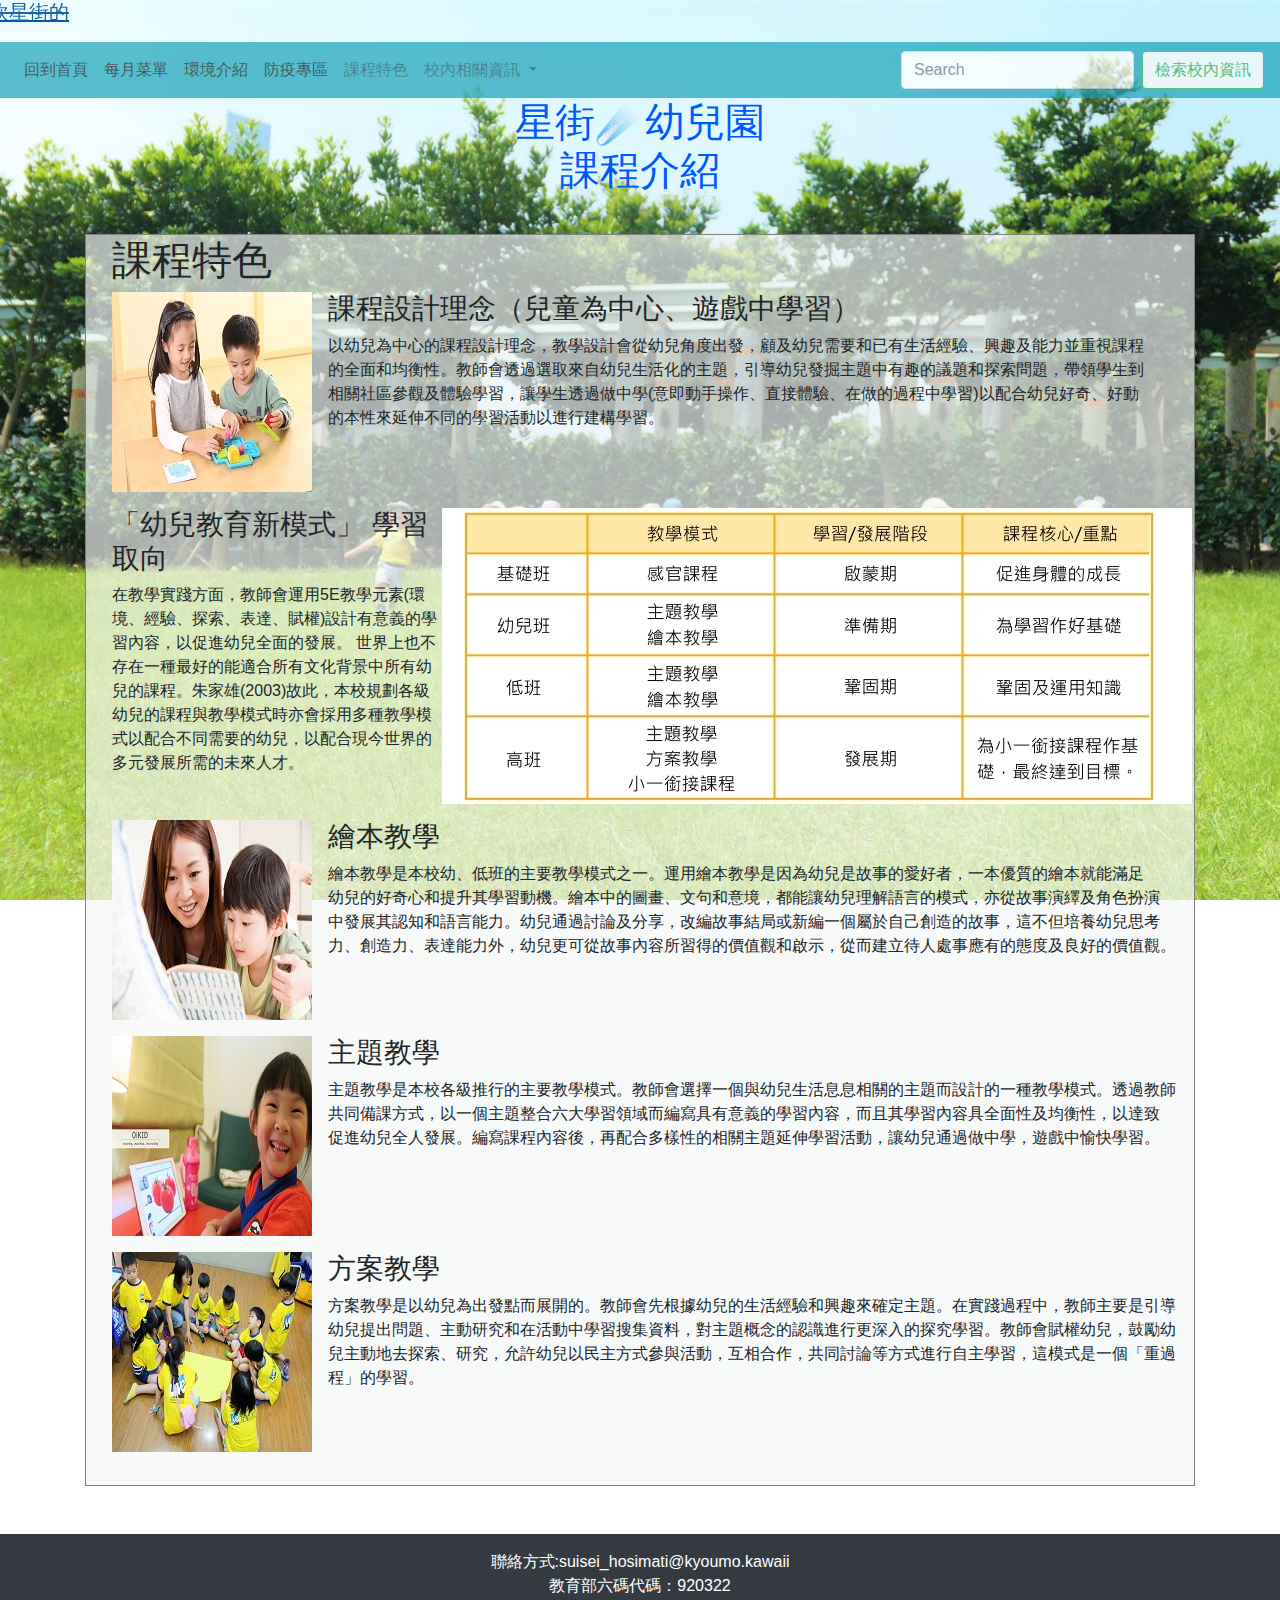
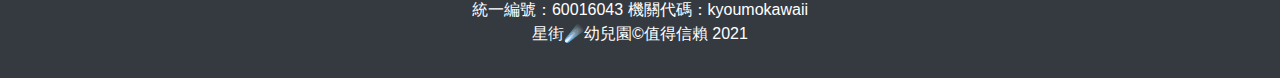
<file: 課程特色.html>
<!DOCTYPE html>
<html lang="en">

<head>
  <title>星街☄️幼兒園 課程特色</title>
  <!-- Required meta tags -->
  <meta charset="utf-8">
  <meta name="viewport" content="width=device-width, initial-scale=1, shrink-to-fit=no">

  <style>
    body {

      background-image: url("幼兒園網頁.jpg");
      background-repeat: no-repeat;
      background-attachment: fixed;
      background-size: cover;
    }
  </style>
  <!-- Bootstrap CSS -->

  <link rel="stylesheet" href="https://stackpath.bootstrapcdn.com/bootstrap/4.3.1/css/bootstrap.min.css"
    integrity="sha384-ggOyR0iXCbMQv3Xipma34MD+dH/1fQ784/j6cY/iJTQUOhcWr7x9JvoRxT2MZw1T" crossorigin="anonymous">
  <link rel="shortcut icon" href="LOGO.JPG" type="image/x-icon">


</head>

<body>


  <marquee direction="right" scrollamount="20" onMouseOver="this.stop()" onMouseOut="this.start()">
    <img src="星街LOGO.jpg" style="float: left ; margin:0px 15px" alt="">

    <a href="https://www.youtube.com/channel/UC5CwaMl1eIgY8h02uZw7u8A" target="_blank">
      <h5 style=" color: rgb(25, 103, 167)">狂賀 星街達成世界搜尋趨勢第一名<s>對我特地寫這行來吹星街的</s>
      </h5>
    </a>
  </marquee>



  <nav class="navbar sticky-top  navbar-expand-sm navbar-expand-lg navbar-light bg-info" style="opacity: 0.7;">
    <!--設置表單功能-->
    <a class="navbar-toggler">星街☄️幼兒園</a>
    <button class="navbar-toggler" type="button" data-toggle="collapse" data-target="#navbarNavDropdown"
      aria-controls="navbarNavDropdown" aria-expanded="false" aria-label="Toggle navigation">
      <span class="navbar-toggler-icon"></span>
    </button>
    <div class="collapse navbar-collapse" id="navbarNavDropdown">
      <ul class="navbar-nav">
        <li class="nav-item active">
          <a class="nav-link" href="index.html">回到首頁<span class="sr-only">(current)</span></a>
        </li>
        <li class="nav-item active">
          <a class="nav-link" href="menu.html">每月菜單<span class="sr-only">(current)</span></a>
        </li>
        <li class="nav-item active">
          <a class="nav-link" href="環境介紹.html">環境介紹<span class="sr-only">(current)</span></a>
        </li>
        <li class="nav-item active">
          <a class="nav-link" href="防疫.html">防疫專區<span class="sr-only">(current)</span></a>
        </li>
        <li class="nav-item">
          <a class="nav-link" href="課程特色.html">課程特色</a>
        </li>

        <li class="nav-item dropdown">
          <a class="nav-link dropdown-toggle" href="#" id="navbarDropdownMenuLink" role="button" data-toggle="dropdown"
            aria-haspopup="true" aria-expanded="false">
            校內相關資訊
          </a>
          <div class="dropdown-menu" aria-labelledby="navbarDropdownMenuLink">
            <a class="dropdown-item" href="teacher.html">全體教職員</a>
            <a class="dropdown-item" href="activity.html">校慶活動</a>
            <a class="dropdown-item" href="創意作品.html">學生創意作品</a>
            <a class="dropdown-item" href="收費退費.html">收費退費須知</a>
            <a class="dropdown-item" href="入學相關.html">入學相關</a>

          </div>
        </li>
      </ul>

    </div>
    <form class="form-inline my-2 my-lg-0">
      <input class="form-control mr-sm-2" type="text" placeholder="Search">
      <button class="btn btn-outline-success my-2 my-sm-0 bg-light" type="submit">檢索校內資訊</button>
    </form>
  </nav>

  <h1>
    <p style="text-align:center ;color: rgb(0, 89, 255);">星街☄️幼兒園<br>
      課程介紹
    </p>
  </h1>

  <div class="container">
    <table style="background:#f5f8f8ab;width:100%" border="1" ;>
      　<tr>
        　<td>
          <ul>
            <div class="row">


              <h1 class="animate__animated animate__bounce">課程特色</h1>
              <div class="container>
                    <div class=" row">
                <div class="overflow-auto">
                  <div class="mb-3 animate__animated animate__backInRight ">
                    <div class="media">
                      <img src="img/h1.jpg" class="mr-3" alt="...">
                      <div class="media-body">
                        <h3 class="mt-0 ">課程設計理念（兒童為中心、遊戲中學習）</h3>
                        <p>
                          以幼兒為中心的課程設計理念，教學設計會從幼兒角度出發，顧及幼兒需要和已有生活經驗、興趣及能力並重視課程<br>的全面和均衡性。教師會透過選取來自幼兒生活化的主題，引導幼兒發掘主題中有趣的議題和探索問題，帶領學生到<br>相關社區參觀及體驗學習，讓學生透過做中學(意即動手操作、直接體驗、在做的過程中學習)以配合幼兒好奇、好動<br>的本性來延伸不同的學習活動以進行建構學習。
                        </p>
                      </div>
                    </div>
                  </div>
                </div>
                <div class=" mb-3 animate__animated animate__backInLeft ">
                  <div class="media">

                    <div class="media-body">
                      <h3 class="mt-0">「幼兒教育新模式」 學習取向</h3>
                      <p>在教學實踐方面，教師會運用5E教學元素(環境、經驗、探索、表達、賦權)設計有意義的學習內容，以促進幼兒全面的發展。
                        世界上也不存在一種最好的能適合所有文化背景中所有幼兒的課程。朱家雄(2003)故此，本校規劃各級幼兒的課程與教學模式時亦會採用多種教學模式以配合不同需要的幼兒，以配合現今世界的多元發展所需的未來人才。
                      </p>
                    </div>
                    <img src="img/h2.jpg" class="mr-3" alt="...">
                  </div>
                </div>
                <div class=" mb-3 animate__animated animate__backInRight">
                  <div class="media">
                    <img src="img/h3.jpg" class="mr-3" alt="...">
                    <div class="media-body">
                      <h3 class="mt-0">繪本教學</h3>
                      <p>
                        繪本教學是本校幼、低班的主要教學模式之一。運用繪本教學是因為幼兒是故事的愛好者，一本優質的繪本就能滿足<br>幼兒的好奇心和提升其學習動機。繪本中的圖畫、文句和意境，都能讓幼兒理解語言的模式，亦從故事演繹及角色扮演<br>中發展其認知和語言能力。幼兒通過討論及分享，改編故事結局或新編一個屬於自己創造的故事，這不但培養幼兒思考<br>力、創造力、表達能力外，幼兒更可從故事內容所習得的價值觀和啟示，從而建立待人處事應有的態度及良好的價值觀。
                      </p>
                    </div>
                  </div>
                </div>
                <div class=" mb-3 animate__animated animate__backInRight">
                  <div class="media">
                    <img src="img/h4.jpg" class="mr-3" alt="...">
                    <div class="media-body">
                      <h3 class="mt-0">主題教學</h3>
                      <p>
                        主題教學是本校各級推行的主要教學模式。教師會選擇一個與幼兒生活息息相關的主題而設計的一種教學模式。透過教師<br>共同備課方式，以一個主題整合六大學習領域而編寫具有意義的學習內容，而且其學習內容具全面性及均衡性，以達致<br>促進幼兒全人發展。編寫課程內容後，再配合多樣性的相關主題延伸學習活動，讓幼兒通過做中學，遊戲中愉快學習。
                      </p>
                    </div>
                  </div>
                </div>
                <div class=" mb-3 animate__animated animate__backInRight">
                  <div class="media">
                    <img src="img/h5.jpg" class="mr-3" alt="...">
                    <div class="media-body">
                      <h3 class="mt-0">方案教學
                      </h3>
                      <p>
                        方案教學是以幼兒為出發點而展開的。教師會先根據幼兒的生活經驗和興趣來確定主題。在實踐過程中，教師主要是引導<br>幼兒提出問題、主動研究和在活動中學習搜集資料，對主題概念的認識進行更深入的探究學習。教師會賦權幼兒，鼓勵幼<br>兒主動地去探索、研究，允許幼兒以民主方式參與活動，互相合作，共同討論等方式進行自主學習，這模式是一個「重過<br>程」的學習。
                      </p>
                    </div>
                  </div>
                </div>

              </div>


            </div>
    </table>
  </div>

  </div>





  <footer class="bg-dark py-3 mt-5">
    <p class="text-center text-white">
      聯絡方式:suisei_hosimati@kyoumo.kawaii<br>
      教育部六碼代碼：920322<br>
      統一編號：60016043 機關代碼：kyoumokawaii<br>
      星街☄️幼兒園&copy;值得信賴 2021




    </p>
  </footer>




  <!doctype html>
  <html lang="en">



  <head>
    <title>Title</title>
    <!-- Required meta tags -->
    <meta charset="utf-8">
    <meta name="viewport" content="width=device-width, initial-scale=1, shrink-to-fit=no">

    <!-- Bootstrap CSS -->
    <link rel="stylesheet" href="https://cdnjs.cloudflare.com/ajax/libs/animate.css/4.1.1/animate.min.css" />

    <link rel="stylesheet" href="https://stackpath.bootstrapcdn.com/bootstrap/4.3.1/css/bootstrap.min.css"
      integrity="sha384-ggOyR0iXCbMQv3Xipma34MD+dH/1fQ784/j6cY/iJTQUOhcWr7x9JvoRxT2MZw1T" crossorigin="anonymous">
  </head>

  <body>

    <!-- Optional JavaScript -->
    <!-- jQuery first, then Popper.js, then Bootstrap JS -->

    <script src="https://code.jquery.com/jquery-3.3.1.slim.min.js"
      integrity="sha384-q8i/X+965DzO0rT7abK41JStQIAqVgRVzpbzo5smXKp4YfRvH+8abtTE1Pi6jizo"
      crossorigin="anonymous"></script>
    <script src="https://cdnjs.cloudflare.com/ajax/libs/popper.js/1.14.7/umd/popper.min.js"
      integrity="sha384-UO2eT0CpHqdSJQ6hJty5KVphtPhzWj9WO1clHTMGa3JDZwrnQq4sF86dIHNDz0W1"
      crossorigin="anonymous"></script>
    <script src="https://stackpath.bootstrapcdn.com/bootstrap/4.3.1/js/bootstrap.min.js"
      integrity="sha384-JjSmVgyd0p3pXB1rRibZUAYoIIy6OrQ6VrjIEaFf/nJGzIxFDsf4x0xIM+B07jRM"
      crossorigin="anonymous"></script>
  </body>

  </html>
</body>

</html>
</file>
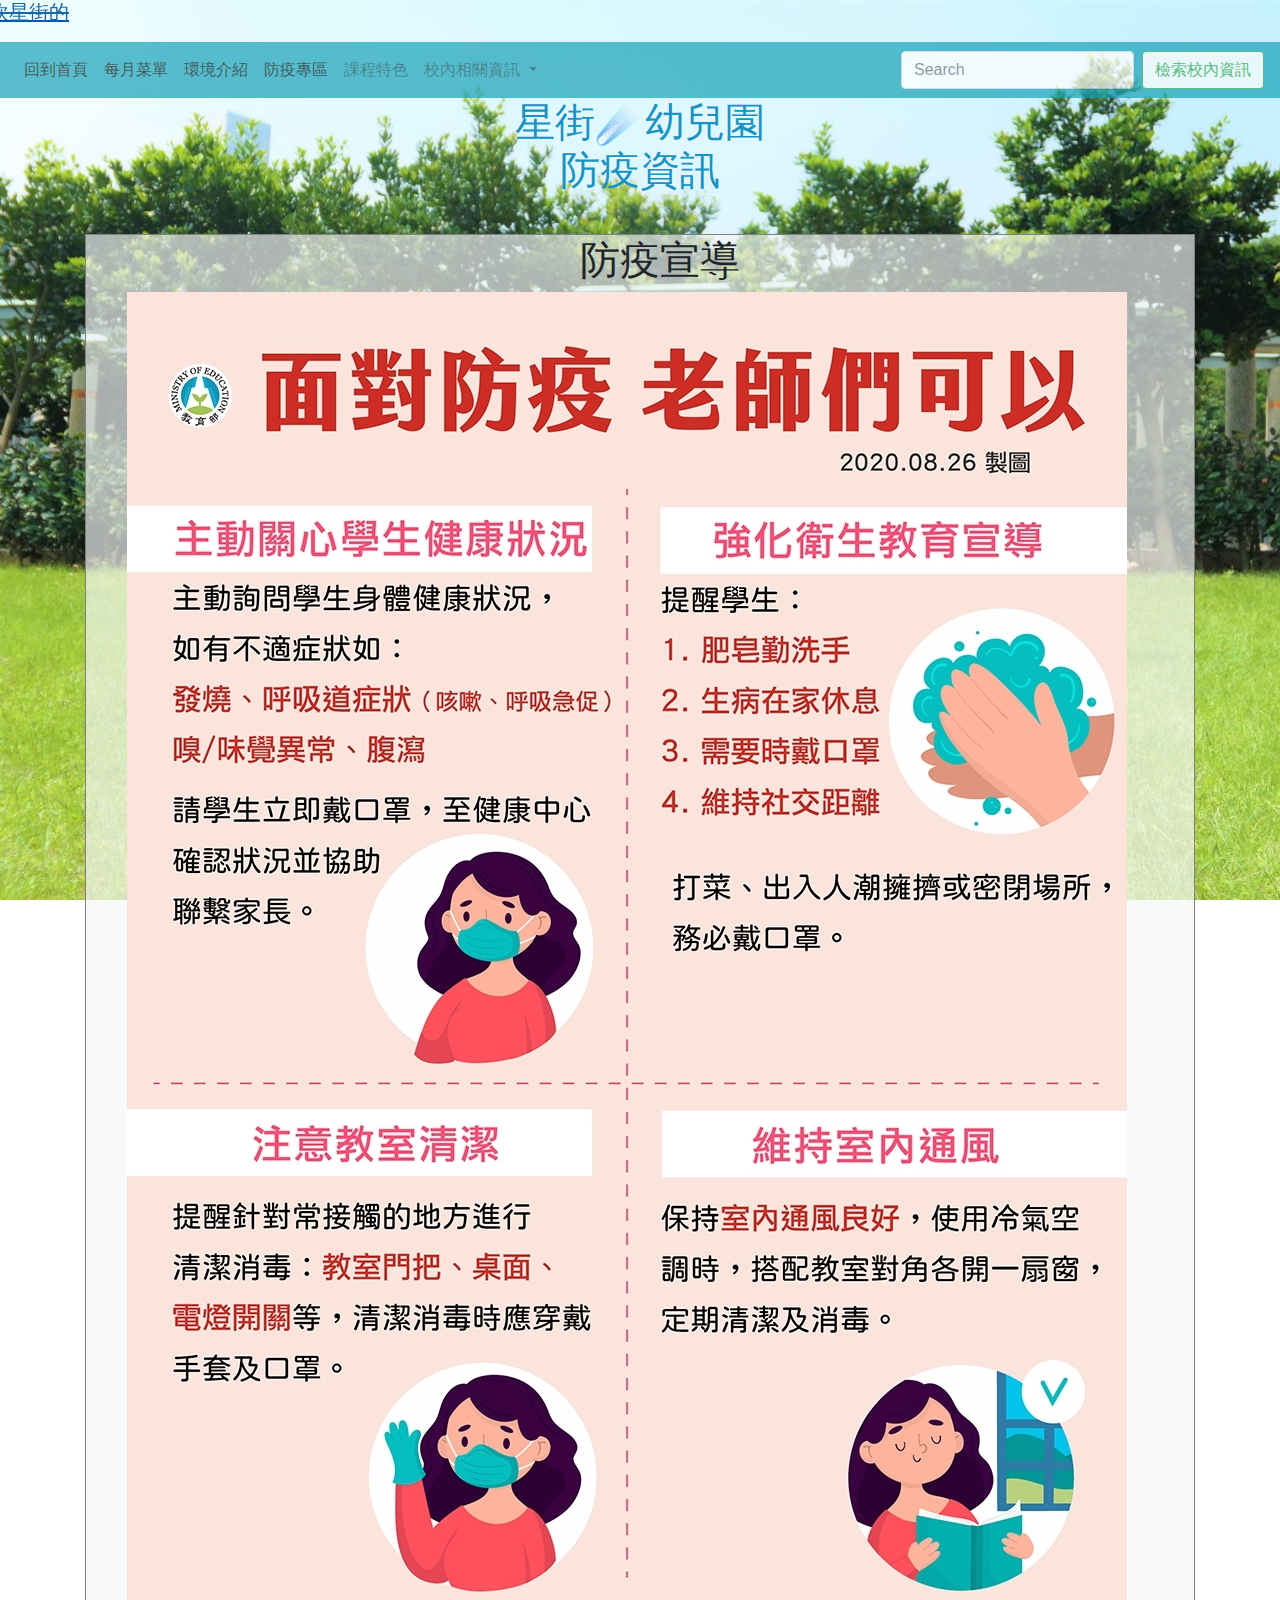
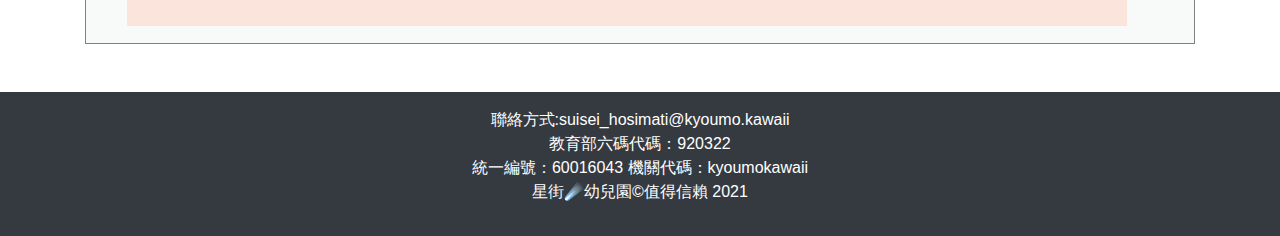
<file: 防疫.html>
<!DOCTYPE html>
<html lang="en">

<head>
    <title>星街☄️幼兒園 防疫專區</title>
    <!-- Required meta tags -->
    <meta charset="utf-8">
    <meta name="viewport" content="width=device-width, initial-scale=1, shrink-to-fit=no">

    <style>
        body {

            background-image: url("幼兒園網頁.jpg");
            background-repeat: no-repeat;
            background-attachment: fixed;
            background-size: cover;
        }
    </style>
    <!-- Bootstrap CSS -->

    <link rel="stylesheet" href="https://stackpath.bootstrapcdn.com/bootstrap/4.3.1/css/bootstrap.min.css"
        integrity="sha384-ggOyR0iXCbMQv3Xipma34MD+dH/1fQ784/j6cY/iJTQUOhcWr7x9JvoRxT2MZw1T" crossorigin="anonymous">
    <link rel="shortcut icon" href="LOGO.JPG" type="image/x-icon">


</head>

<body>


    <marquee direction="right" scrollamount="20" onMouseOver="this.stop()" onMouseOut="this.start()">
        <img src="星街LOGO.jpg" style="float: left ; margin:0px 15px" alt="">

        <a href="https://www.youtube.com/channel/UC5CwaMl1eIgY8h02uZw7u8A" target="_blank">
            <h5 style=" color: rgb(25, 103, 167)">狂賀 星街達成世界搜尋趨勢第一名<s>對我特地寫這行來吹星街的</s>
            </h5>
        </a>
    </marquee>

    <nav class="navbar sticky-top  navbar-expand-sm navbar-expand-lg navbar-light bg-info" style="opacity: 0.7;">
        <!--設置表單功能-->
        <a class="navbar-toggler">星街☄️幼兒園</a>
        <button class="navbar-toggler" type="button" data-toggle="collapse" data-target="#navbarNavDropdown"
            aria-controls="navbarNavDropdown" aria-expanded="false" aria-label="Toggle navigation">
            <span class="navbar-toggler-icon"></span>
        </button>
        <div class="collapse navbar-collapse" id="navbarNavDropdown">
            <ul class="navbar-nav">
                <li class="nav-item active">
                    <a class="nav-link" href="index.html">回到首頁<span class="sr-only">(current)</span></a>
                </li>
                <li class="nav-item active">
                    <a class="nav-link" href="menu.html">每月菜單<span class="sr-only">(current)</span></a>
                </li>
                <li class="nav-item active">
                    <a class="nav-link" href="環境介紹.html">環境介紹<span class="sr-only">(current)</span></a>
                </li>
                <li class="nav-item active">
                    <a class="nav-link" href="防疫.html">防疫專區<span class="sr-only">(current)</span></a>
                </li>
                <li class="nav-item">
                    <a class="nav-link" href="課程特色.html">課程特色</a>
                </li>

                <li class="nav-item dropdown">
                    <a class="nav-link dropdown-toggle" href="#" id="navbarDropdownMenuLink" role="button"
                        data-toggle="dropdown" aria-haspopup="true" aria-expanded="false">
                        校內相關資訊
                    </a>
                    <div class="dropdown-menu" aria-labelledby="navbarDropdownMenuLink">
                        <a class="dropdown-item" href="teacher.html">全體教職員</a>
                        <a class="dropdown-item" href="activity.html">校慶活動</a>
                        <a class="dropdown-item" href="創意作品.html">學生創意作品</a>
                        <a class="dropdown-item" href="收費退費.html">收費退費須知</a>
                        <a class="dropdown-item" href="入學相關.html">入學相關</a>

                    </div>
                </li>
            </ul>

        </div>
        <form class="form-inline my-2 my-lg-0">
            <input class="form-control mr-sm-2" type="text" placeholder="Search">
            <button class="btn btn-outline-success my-2 my-sm-0 bg-light" type="submit">檢索校內資訊</button>
        </form>
    </nav>
    <h1>
        <p style="text-align:center ; color: rgb(26, 146, 194);">
            星街☄️幼兒園<br>
            防疫資訊</p>
    </h1>
    <div class="container">
        <div style="col-lg-12 mr-5 mt-5">

            <table style="background:#f5f8f8ab;width:100%" border="1" ;>
                <tr>
                    　<td>
                        <ul>
                            <h1 style="text-align:center">

                                防疫宣導

                            </h1>

                            <img src="防疫2.jpg" alt="">


                        </ul>
                    </td>
                    　</tr>
            </table>


        </div>



    </div>

    <footer class="bg-dark py-3 mt-5">
        <p class="text-center text-white">
            聯絡方式:suisei_hosimati@kyoumo.kawaii<br>
            教育部六碼代碼：920322<br>
            統一編號：60016043 機關代碼：kyoumokawaii<br>
            星街☄️幼兒園&copy;值得信賴 2021

        </p>
    </footer>


    <!-- Optional JavaScript -->
    <!-- jQuery first, then Popper.js, then Bootstrap JS -->
    <script src="https://code.jquery.com/jquery-3.3.1.slim.min.js"
        integrity="sha384-q8i/X+965DzO0rT7abK41JStQIAqVgRVzpbzo5smXKp4YfRvH+8abtTE1Pi6jizo"
        crossorigin="anonymous"></script>
    <script src="https://cdnjs.cloudflare.com/ajax/libs/popper.js/1.14.7/umd/popper.min.js"
        integrity="sha384-UO2eT0CpHqdSJQ6hJty5KVphtPhzWj9WO1clHTMGa3JDZwrnQq4sF86dIHNDz0W1"
        crossorigin="anonymous"></script>
    <script src="https://stackpath.bootstrapcdn.com/bootstrap/4.3.1/js/bootstrap.min.js"
        integrity="sha384-JjSmVgyd0p3pXB1rRibZUAYoIIy6OrQ6VrjIEaFf/nJGzIxFDsf4x0xIM+B07jRM"
        crossorigin="anonymous"></script>
</body>

</html>
</file>
<file: css.css>
.body {
    display: flex;
    flex-direction: row;
    justify-content: center;
    align-items: center;
}

.card-container {
    width: 100%;
    height: 100%;
}

.card-inner {
    text-align: center;
    width: 100%;
    height: 100%;
    transition: transform 1.5s;
    transform-style: preserve-3d;
}

.card-container:hover .card-inner {
    cursor: pointer;
    transform: rotateY(180deg);
}

.card-imgouter {
    position: relative;
    backface-visibility: hidden;
}

.card-img {
    border-radius: 6px;
    width: 100%;
    height: 100%;
}

.card-content {
    position: absolute;
    top:0;
    background-color: antiquewhite;
    border-radius: 6px;
    width: 100%;
    height: 100%;
    line-height: 300px;
    backface-visibility: hidden;
    transform: rotateY(180deg);
}
</file>
<file: styles/style.css>
.carousel-item>img{
    max-height: 500px;
}
.img-fluid{
	width: 250px;
	border-radius: 50%;
	border: 1px solid rgb(0, 110, 255);
}

#MyBlog{

    position: fixed;  /*固定在網頁上不隨卷軸移動，若要隨卷軸移動用absolute*/

    top: 50%;  /*設置垂直位置*/

    right: -10px;  /*設置水平位置，依所放的內容多寡需要自行手動調整*/

    background: #ffffff;  /*背景顏色*/

    padding: 10px 20px;

    border-radius: 10px;  /*圓角*/

    -moz-border-radius: 10px;

    -webkit-border-radius: 10px;

}

#MyBlog{margin-top: 300px;}
</file>
